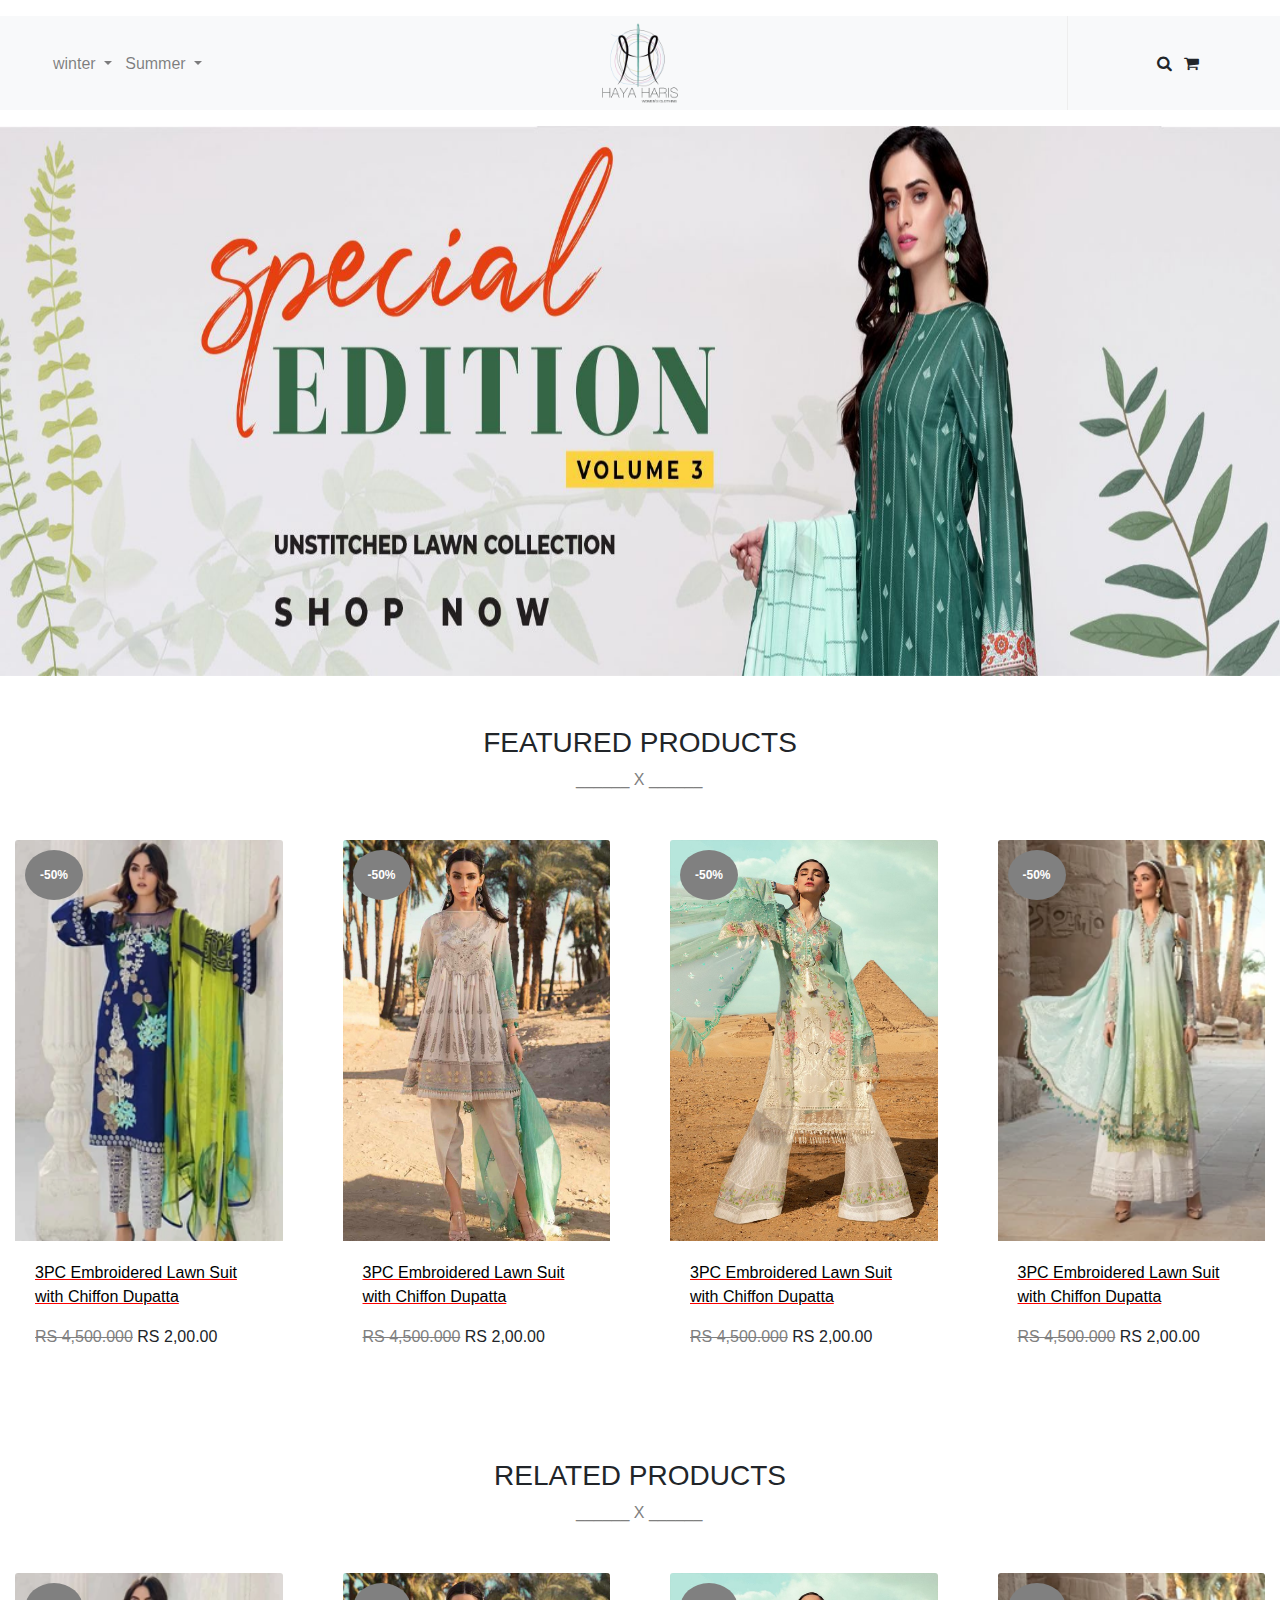
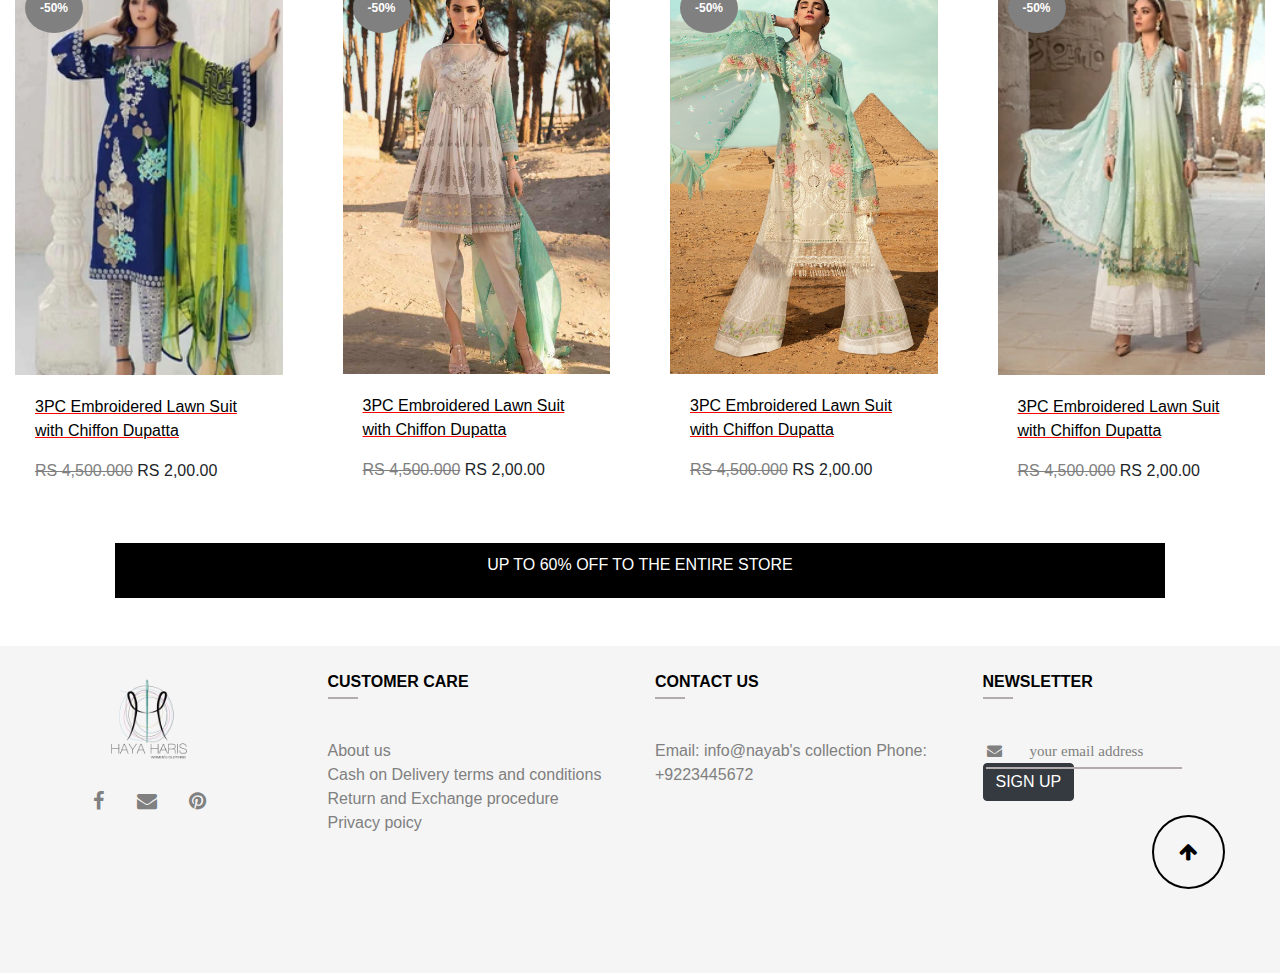
<file: public/index.html>
<!DOCTYPE html>
<html lang="en">
<head>
    <meta charset="UTF-8">
    <meta name="viewport" content="width=device-width, initial-scale=1.0">
    <title>Nayab's collection</title>
    <link rel="stylesheet" href="css/bootstrap.min.css">
    <link rel="stylesheet" href="css/index.css">
    <link rel="stylesheet" href="css/productview.css">
    <link rel="stylesheet" href="css/font-awesome.min.css">
</head>
<body>
  <!-- start topbar -->
  <div id="totop">
    <div class="topbar mt-3 mb-3 sticky-top bg-light">
        <div class="container-fluid">
            <div class="row">
                <div class=" col-2 col-sm-2 col-md-2 col-lg-2 ">
                  <nav class="navbar navbar-expand-lg navbar-light ">
                    <button class="navbar-toggler" type="button" data-toggle="collapse" data-target="#navbarSupportedContent" aria-controls="navbarSupportedContent" aria-expanded="false" aria-label="Toggle navigation">
                      <span class="navbar-toggler-icon"></span>
                    </button>
                  
                    <div class="collapse navbar-collapse" id="navbarSupportedContent">
                      <ul class="navbar-nav mr-auto">
                        
                        
                        <li class="nav-item dropdown">
                          <a class="nav-link dropdown-toggle" href="#" id="navbarDropdown" role="button" data-toggle="dropdown" aria-haspopup="true" aria-expanded="false">
                            winter
                          </a>
                          <div class="dropdown-menu" aria-labelledby="navbarDropdown">
                            <a class="dropdown-item" href="#">Khaddar</a>
                            <a class="dropdown-item" href="#">Linen</a>
                            <div class="dropdown-divider"></div>
                            <a class="dropdown-item" href="#"></a>
                            <a class="dropdown-item" href="#"></a>
                            <a class="dropdown-item" href="#"></a>
                            <a class="dropdown-item" href="#"></a>
                          </div>
                        </li>
                        <li class="nav-item dropdown">
                          <a class="nav-link dropdown-toggle" href="#" id="navbarDropdown" role="button" data-toggle="dropdown" aria-haspopup="true" aria-expanded="false">
                           Summer
                          </a>
                          <div class="dropdown-menu" aria-labelledby="navbarDropdown">
                            <a class="dropdown-item" href="#">Action</a>
                            <a class="dropdown-item" href="#">Another action</a>
                            <div class="dropdown-divider"></div>
                            <a class="dropdown-item" href="#">Something else here</a>
                          </div>
                        </li>
                        
                      </ul>
                      
                    </div>
                  </nav> 
                </div>
                <div class=" col-8 col-sm-8 col-md-8  col-lg-8  logo">  
                    <img src="images/logo.webp" alt="" class="img-fluid " width="90">
                </div>
                <div class="col-2 col-sm-2 col-md-2 col-lg-2 search align-items-center d-flex justify-content-center">
                  <i class="fa fa-search pl-2" aria-hidden="true">
                    <i class="fa fa-shopping-cart pl-2" aria-hidden="true"></i>
                  </i>  
                </div>
                  </div>
           </div>
    </div>
</div>
<!-- endtopbar -->
    <!-- slider -->
           
                  <div id="carouselExampleSlidesOnly" class="carousel slide" data-ride="carousel">
                    <div class="carousel-inner ">
                      <div class="carousel-item active img">
                          <img src="images/slider1.jpg" class="d-block w-100" alt="slider1">
                      </div>
                      <div class="carousel-item ">
                        <img src="images/slider2.jpg" class="d-block w-100" alt="slider2">
                      </div>
                      <div class="carousel-item ">
                        <img src="images/slider3.jpg" class="d-block w-100" alt="slider3">
                      </div>
                      <div class="carousel-item ">
                        <img src="images/slider4.jpg" class="d-block w-100" alt="slider4">
                      </div>
                      <div class="carousel-item ">
                        <img src="images/slider5.jpg" class="d-block w-100 " alt="slider5">
                      </div>
                    </div>
                  </div>
          
           <div class="featured_products">
             <div class="container">
               <div class="row">
                 <div class="col-sm-12 col-md-12 col-lg-12">
                  <div class="featured"><h3> FEATURED PRODUCTS</h3> </div>
                </div>
              </div>
              <div class="row">
                <div class="col-sm-12 col-md-12 col-lg-12">
                  <div class="xx" ><span class="x">X</span></div>
                </div>
              </div>              
             </div>
           </div>
           <div class="cards mt-5">
             <div class="container">
               <div class="row">
                           <!-- card1 -->
                <div class=" col-lg-3 col-md-12 cards">                
                  <div class="col mb-4">
                    <div class="card h-100">
                      <div class="card-head">
                        <img src="images/pic7.webp" class="card-img-top" alt="pic7">
                        <div class="card-content3">
                         
                          <a href="#" class="d-inline-block bg-light text-dark mx-1"><i class="fa fa-shopping-cart"></i></a>
                          <a href="#" class="d-inline-block bg-light text-dark mx-1"><i class="fa fa-plus"></i></a>
                          <a href="#" class="d-inline-block bg-light text-dark mx-1"><i class="fa fa-search-plus" aria-hidden="true"></i></a>
                        </div>
                      </div>
                      <div class="card-body">
                        <span class="badge badge-pill badge-custom d-inline-block rounded-circle">-50%</span>
    
                        <p class="card-text"><a href="#"> 3PC Embroidered Lawn Suit with Chiffon Dupatta </a> </p>
                              <p class= "delins"> <del>RS 4,500.000</del> <ins> RS 2,00.00</ins> </p>
                      </div>
                    </div>
                  </div>
               </div>
                               <!-- card2 -->

                 <div class=" col-lg-3 col-md-12 cards">                
                  <div class="col mb-4">
                    <div class="card h-100">
                      <div class="card-head">
                        <img src="images/pic5.jpg" class="card-img-top" alt="pic5">
                        <div class="card-content2">
                         
                          <a href="#" class="d-inline-block bg-light text-dark mx-1"><i class="fa fa-shopping-cart"></i></a>
                          <a href="#" class="d-inline-block bg-light text-dark mx-1"><i class="fa fa-plus"></i></a>
                          <a href="#" class="d-inline-block bg-light text-dark mx-1"><i class="fa fa-search-plus" aria-hidden="true"></i></a>
                        </div>
                      </div>
                      <div class="card-body">
                        <span class="badge badge-pill badge-custom badge-primary d-inline-block rounded-circle">-50%</span>
    
                        <p class="card-text"><a href="#"> 3PC Embroidered Lawn Suit with Chiffon Dupatta </a> </p>
                              <p class= "delins"> <del>RS 4,500.000</del> <ins> RS 2,00.00</ins> </p>
                      </div>
                    </div>
                  </div>
               </div>
                                <!-- card3 -->
               <div class=" col-lg-3 col-md-12 cards">                
                <div class="col mb-4">
                  <div class="card h-100">
                    <div class="card-head">
                      <span class="badge badge-pill badge-custom badge-primary d-inline-block rounded-circle">-50%</span>
  
                      <img src="images/pic3.jpg" class="card-img-top" alt="pic3">
                      <div class="card-content1">
                       
                        <a href="#" class="d-inline-block bg-light text-dark mx-1"><i class="fa fa-shopping-cart"></i></a>
                        <a href="#" class="d-inline-block bg-light text-dark mx-1"><i class="fa fa-plus"></i></a>
                        <a href="#" class="d-inline-block bg-light text-dark mx-1"><i class="fa fa-search-plus" aria-hidden="true"></i></a>
                      </div>
                    </div>
                    <div class="card-body">
                     
                      <p class="card-text"><a href="#"> 3PC Embroidered Lawn Suit with Chiffon Dupatta </a> </p>
                            <p class= "delins"> <del>RS 4,500.000</del> <ins> RS 2,00.00</ins> </p>
                    </div>
                  </div>
                </div>
             </div>
                         <!-- card4 -->

             <div class=" col-lg-3 col-md-12 cards">                
              <div class="col mb-4">
                <div class="card h-100">
                  <div class="card-head">
                    <img src="images/pic1.webp" class="card-img-top" alt="...">
                    <div class="card-content">
                     
                      <a href="#" class="d-inline-block bg-light text-dark mx-1"><i class="fa fa-shopping-cart"></i></a>
                      <a href="#" class="d-inline-block bg-light text-dark mx-1"><i class="fa fa-plus"></i></a>
                      <a href="#" class="d-inline-block bg-light text-dark mx-1"><i class="fa fa-search-plus" aria-hidden="true"></i></a>
                    </div>
                  </div>
                  <div class="card-body">
                    <span class="badge badge-pill badge-custom badge-primary d-inline-block rounded-circle">-50%</span>

                    <p class="card-text"><a href="#"> 3PC Embroidered Lawn Suit with Chiffon Dupatta </a> </p>
                          <p class= "delins"> <del>RS 4,500.000</del> <ins> RS 2,00.00</ins> </p>
                  </div>
                </div>
              </div>
            </div>
            </div>
               </div>
             </div>

            <div class="featured_products">
              <div class="container">
                <div class="row">
                  <div class="col-sm-12 col-md-12 col-lg-12">
                   <div class="featured"><h3> RELATED PRODUCTS</h3> </div>
                 </div>
               </div>
               <div class="row">
                 <div class="col-sm-12 col-md-12 col-lg-12">
                   <div class="xx" ><span class="x">X</span></div>
                 </div>
               </div>              
              </div>
            </div>
            <div class="cards mt-5">
              <div class="container">
                <div class="row">
                            <!-- card1 -->
                 <div class=" col-lg-3 col-md-12 cards">                
                   <div class="col mb-4">
                     <div class="card h-100">
                       <div class="card-head">
                         <img src="images/pic7.webp" class="card-img-top" alt="pic7">
                         <div class="card-content3">
                          
                           <a href="#" class="d-inline-block bg-light text-dark mx-1"><i class="fa fa-shopping-cart"></i></a>
                           <a href="#" class="d-inline-block bg-light text-dark mx-1"><i class="fa fa-plus"></i></a>
                           <a href="#" class="d-inline-block bg-light text-dark mx-1"><i class="fa fa-search-plus" aria-hidden="true"></i></a>
                         </div>
                       </div>
                       <div class="card-body">
                         <span class="badge badge-pill badge-custom badge-primary d-inline-block rounded-circle">-50%</span>
     
                         <p class="card-text"><a href="#"> 3PC Embroidered Lawn Suit with Chiffon Dupatta </a> </p>
                               <p class= "delins"> <del>RS 4,500.000</del> <ins> RS 2,00.00</ins> </p>
                       </div>
                     </div>
                   </div>
                </div>
                                <!-- card2 -->
 
                  <div class=" col-lg-3 col-md-12 cards">                
                   <div class="col mb-4">
                     <div class="card h-100">
                       <div class="card-head">
                         <img src="images/pic5.jpg" class="card-img-top" alt="pic5">
                         <div class="card-content2">
                          
                           <a href="#" class="d-inline-block bg-light text-dark mx-1"><i class="fa fa-shopping-cart"></i></a>
                           <a href="#" class="d-inline-block bg-light text-dark mx-1"><i class="fa fa-plus"></i></a>
                           <a href="#" class="d-inline-block bg-light text-dark mx-1"><i class="fa fa-search-plus" aria-hidden="true"></i></a>
                         </div>
                       </div>
                       <div class="card-body">
                         <span class="badge badge-pill badge-custom badge-primary d-inline-block rounded-circle">-50%</span>
     
                         <p class="card-text"><a href="#"> 3PC Embroidered Lawn Suit with Chiffon Dupatta </a> </p>
                               <p class= "delins"> <del>RS 4,500.000</del> <ins> RS 2,00.00</ins> </p>
                       </div>
                     </div>
                   </div>
                </div>
                                 <!-- card3 -->
                <div class=" col-lg-3 col-md-12 cards">                
                 <div class="col mb-4">
                   <div class="card h-100">
                     <div class="card-head">
                       <span class="badge badge-pill badge-custom badge-primary d-inline-block rounded-circle">-50%</span>
   
                       <img src="images/pic3.jpg" class="card-img-top" alt="pic3">
                       <div class="card-content1">
                        
                         <a href="#" class="d-inline-block bg-light text-dark mx-1"><i class="fa fa-shopping-cart"></i></a>
                         <a href="#" class="d-inline-block bg-light text-dark mx-1"><i class="fa fa-plus"></i></a>
                         <a href="#" class="d-inline-block bg-light text-dark mx-1"><i class="fa fa-search-plus" aria-hidden="true"></i></a>
                       </div>
                     </div>
                     <div class="card-body">
                      
                       <p class="card-text"><a href="#"> 3PC Embroidered Lawn Suit with Chiffon Dupatta </a> </p>
                             <p class= "delins"> <del>RS 4,500.000</del> <ins> RS 2,00.00</ins> </p>
                     </div>
                   </div>
                 </div>
              </div>
                          <!-- card4 -->
 
              <div class=" col-lg-3 col-md-12 cards">                
               <div class="col mb-4">
                 <div class="card h-100">
                   <div class="card-head">
                     <img src="images/pic1.webp" class="card-img-top" alt="...">
                     <div class="card-content">
                      
                       <a href="#" class="d-inline-block bg-light text-dark mx-1"><i class="fa fa-shopping-cart"></i></a>
                       <a href="#" class="d-inline-block bg-light text-dark mx-1"><i class="fa fa-plus"></i></a>
                       <a href="#" class="d-inline-block bg-light text-dark mx-1"><i class="fa fa-search-plus" aria-hidden="true"></i></a>
                     </div>
                   </div>
                   <div class="card-body">
                     <span class="badge badge-pill badge-custom badge-primary d-inline-block rounded-circle">-50%</span>
 
                     <p class="card-text"><a href="#"> 3PC Embroidered Lawn Suit with Chiffon Dupatta </a> </p>
                           <p class= "delins"> <del>RS 4,500.000</del> <ins> RS 2,00.00</ins> </p>
                   </div>
                 </div>
               </div>
             </div>
             </div>
                </div>
              </div>
               <!-- upto 60% off on the entire store -->
              <div class="upto60">
                <div class="container-fluid upto">
                  <div class="row">
                    <div class="col sm-12 col-md-12 col-lg-12">
                      <p>UP TO 60% OFF TO THE ENTIRE STORE</p>
                    </div>
                  </div>
                </div>
              </div>

 <!-- footer -->
 <div class="foter mt-5">
  <div class="container">
    <div class="row">
      <div class="col-sm-3 col-md-3 col-lg-3 ">
        <div class="footerlogo"><img src="images/logo.webp" alt="" class="img-fluid " width="90"></div>
       <div class="iconnss justify-content-center"> <a href="www.facebook.com" class=" fb mx-1 " target="blank"><i class="fa fa-facebook"></i></a>
        <a href="www.facebook.com" class=" msg mx-1 " target="blank"><i class="fa fa-envelope" aria-hidden="true"></i></a>
        <a href="www.pinterest.com" class=" prntrest mx-1" target="blank"><i class="fa fa-pinterest" aria-hidden="true"></i></a>
      </div>
      </div>

      <div class="col-sm-3 col-md-3 col-lg-3">
        <div><h6 class="footer-heading mb-5"> CUSTOMER CARE</h6>
        <div class="a"><a href="aboutus.html">About us</a> <br>
        <a href="cashondeliver.html" >Cash on Delivery terms and conditions</a> <br>
        <a href="">Return and Exchange procedure</a> <br>
        <a href="privacy.html" >Privacy poicy</a> <br>
      </div>
      </div>
      </div>
      <div class="col-sm-3 col-md-3 col-lg-3 div">
        <h6 class="footer-heading mb-5">CONTACT US</h6>
        <a href="href=mailto:raonayabi1@gmail.com">Email: info@nayab's collection</a>
        <a href="href=tel:03431224567">Phone: +9223445672</a>
      </div>
      <div class="col-sm-3 col-md-3 col-lg-3">

        <h6 class="footer-heading mb-5"> NEWSLETTER</h6>
        <a href="www.facebook.com " class="footer-headingg mx-1 "><i class="fa fa-envelope" aria-hidden="true">  &nbsp; &nbsp; &nbsp; your email address</i></a>
     <br><button type="button" class="btn btn-dark">SIGN UP</button>
      </div>
    </div>
  </div>
  <a href="#totop">
    <i class="fa fa-arrow-up top"></i>
  </a>
</div>

</div>

 </div>



<!-- <a class="carousel-control-prev" href="#carouselExampleControls" role="button" data-slide="prev">
  <span class="carousel-control-prev-icon" aria-hidden="true"></span>
  <span class="sr-only">Previous</span>
</a>
<a class="carousel-control-next" href="#carouselExampleControls" role="button" data-slide="next">
  <span class="carousel-control-next-icon" aria-hidden="true"></span>
  <span class="sr-only">Next</span>
</a> -->
<script src="https://code.jquery.com/jquery-3.5.1.slim.min.js" integrity="sha384-DfXdz2htPH0lsSSs5nCTpuj/zy4C+OGpamoFVy38MVBnE+IbbVYUew+OrCXaRkfj" crossorigin="anonymous"></script>
<script src="https://cdn.jsdelivr.net/npm/popper.js@1.16.0/dist/umd/popper.min.js" integrity="sha384-Q6E9RHvbIyZFJoft+2mJbHaEWldlvI9IOYy5n3zV9zzTtmI3UksdQRVvoxMfooAo" crossorigin="anonymous"></script>
<script src="https://stackpath.bootstrapcdn.com/bootstrap/4.5.0/js/bootstrap.min.js" integrity="sha384-OgVRvuATP1z7JjHLkuOU7Xw704+h835Lr+6QL9UvYjZE3Ipu6Tp75j7Bh/kR0JKI" crossorigin="anonymous"></script>
</body>
</html>
</file>
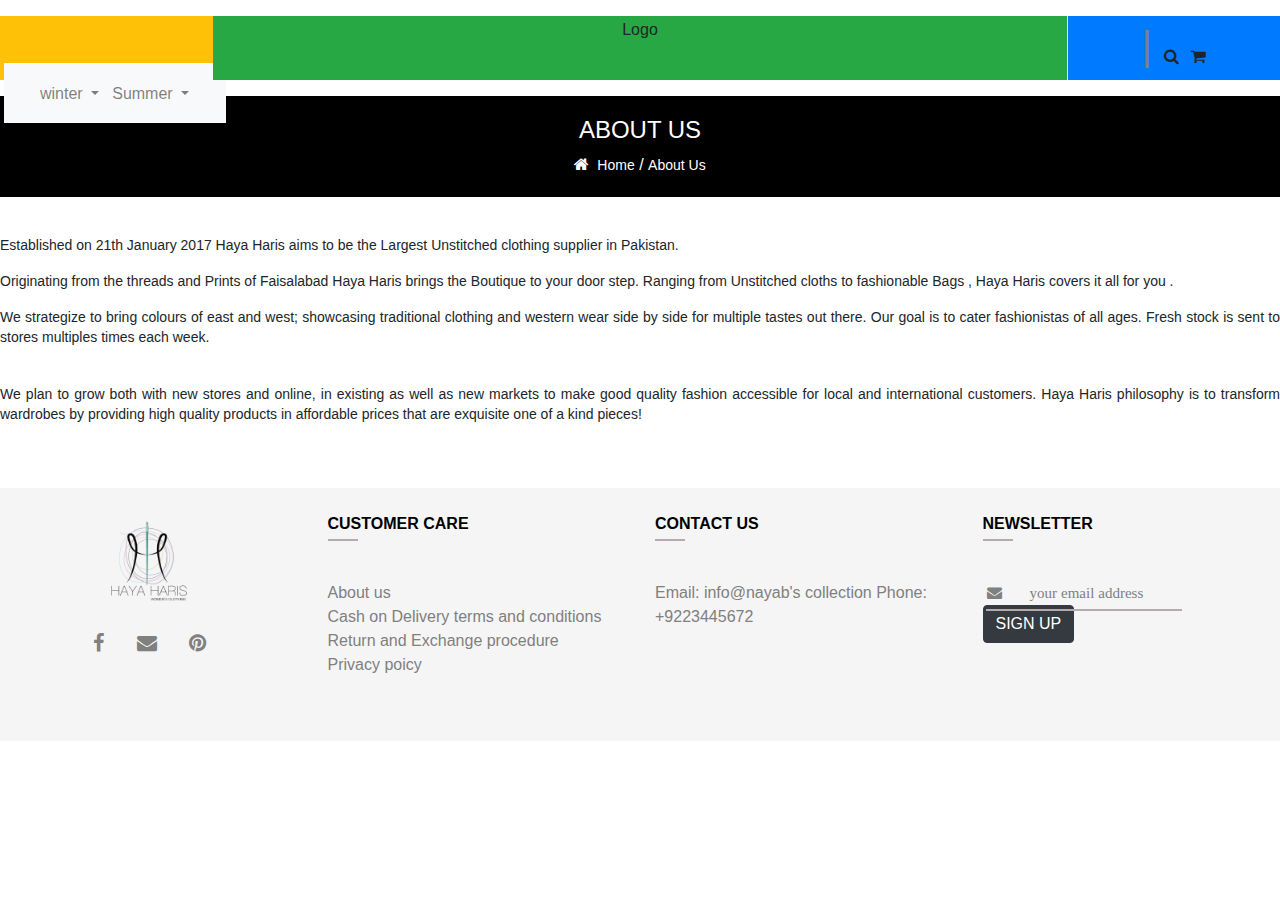
<file: public/aboutus.html>
<!DOCTYPE html>
<html lang="en">
<head>
    <meta charset="UTF-8">
    <meta name="viewport" content="width=device-width, initial-scale=1.0">
    <title>about nayab's collection</title>
    <link rel="stylesheet" href="css/bootstrap.min.css">
    <link rel="stylesheet" href="css/index.css">
    <link rel="stylesheet" href="css/aboutus.css">
    <link rel="stylesheet" href="css/productview.css">
    <link rel="stylesheet" href="css/font-awesome.min.css">
</head>
<body>
  <!-- navbar -->
  <div id="totop">
    <div class="topbar mt-3 mb-3 sticky-top">
        <div class="container-fluid">
            <div class="row">
                <div class=" col-2 col-sm-2 col-md-2 col-lg-2 navbar bg-warning">
                  <nav class="navbar navbar-expand-lg navbar-light ">
                    <button class="navbar-toggler" type="button" data-toggle="collapse" data-target="#navbarSupportedContent" aria-controls="navbarSupportedContent" aria-expanded="false" aria-label="Toggle navigation">
                      <span class="navbar-toggler-icon"></span>
                    </button>
                  
                    <div class="collapse navbar-collapse" id="navbarSupportedContent">
                      <ul class="navbar-nav mr-auto">
                        
                        
                        <li class="nav-item dropdown">
                          <a class="nav-link dropdown-toggle" href="#" id="navbarDropdown" role="button" data-toggle="dropdown" aria-haspopup="true" aria-expanded="false">
                            winter
                          </a>
                          <div class="dropdown-menu" aria-labelledby="navbarDropdown">
                            <a class="dropdown-item" href="#">Khaddar</a>
                            <a class="dropdown-item" href="#">Linen</a>
                            <div class="dropdown-divider"></div>
                            <a class="dropdown-item" href="#"></a>
                            <a class="dropdown-item" href="#"></a>
                            <a class="dropdown-item" href="#"></a>
                            <a class="dropdown-item" href="#"></a>
                          </div>
                        </li>
                        <li class="nav-item dropdown">
                          <a class="nav-link dropdown-toggle" href="#" id="navbarDropdown" role="button" data-toggle="dropdown" aria-haspopup="true" aria-expanded="false">
                           Summer
                          </a>
                          <div class="dropdown-menu" aria-labelledby="navbarDropdown">
                            <a class="dropdown-item" href="#">Action</a>
                            <a class="dropdown-item" href="#">Another action</a>
                            <div class="dropdown-divider"></div>
                            <a class="dropdown-item" href="#">Something else here</a>
                          </div>
                        </li>
                        
                      </ul>
                      
                    </div>
                  </nav> 
                </div>
                <div class=" col-8 col-sm-8 col-md-8  col-lg-8 bg-success logo">  Logo</div>
                <div class="col-2 col-sm-2 col-md-2 col-lg-2 search bg-primary"><span class="line">|</span>
                  <i class="fa fa-search pl-2" aria-hidden="true">
                    <i class="fa fa-shopping-cart pl-2" aria-hidden="true"></i>
                  </i>  
                </div>
                  </div>
           </div>
    </div>
                <!-- top heading -->
                <div class="aboutheading">
                  <div class="container">
                    <div class="row">
                      <div class="col-md-12 col-sm-12 col-lg-12">
                        <h4>ABOUT US</h4>
                        <i class="fa fa-home">&nbsp; <a href="index.html">Home</a></i>
                        <span>/</span>
                        <a href="aboutus.html"> About Us</a>
                      </div>
                    </div>
                  </div>
                </div>
                <!-- paragraph -->
                <div class="para">
                  <div class="container">
                    <div class="row">
                      <div class="col-sm-12 col-md-12 col-lg-12">
                        <p>Established on 21th January 2017  Haya Haris aims to be the Largest Unstitched clothing supplier in Pakistan. </p>

<p>Originating from the threads and Prints of Faisalabad Haya Haris brings the Boutique to your door step. Ranging from Unstitched cloths to fashionable Bags , Haya Haris covers it all for you .</p> 

<p>We strategize to bring colours of east and west; showcasing traditional clothing and western wear side by side for multiple tastes out there. Our goal is to cater fashionistas of all ages. Fresh stock is sent to stores multiples times each week.</p> 
 <br>
<p>
We plan to grow both with new stores and online, in existing as well as new markets to make good quality fashion accessible for local and international customers. Haya Haris philosophy is to transform wardrobes by providing high quality products in affordable prices that are exquisite one of a kind pieces!</p>
                      </div>
                    </div>
                  </div>
                </div>



   <!-- footer -->
 <div class="foter mt-5">
    <div class="container">
      <div class="row">
        <div class="col-sm-3 col-md-3 col-lg-3 ">
          <div class="footerlogo"><img src="images/logo.webp" alt="" class="img-fluid " width="90"></div>
         <div class="iconnss justify-content-center"> <a href="www.facebook.com" class=" fb mx-1 " target="blank"><i class="fa fa-facebook"></i></a>
          <a href="www.facebook.com" class=" msg mx-1 " target="blank"><i class="fa fa-envelope" aria-hidden="true"></i></a>
          <a href="www.pinterest.com" class=" prntrest mx-1" target="blank"><i class="fa fa-pinterest" aria-hidden="true"></i></a>
        </div>
        </div>
        
        <div class="col-sm-3 col-md-3 col-lg-3">
          <div><h6 class="footer-heading mb-5"> CUSTOMER CARE</h6>
          <div class="a"><a href="aboutus.html">About us</a> <br>
          <a href="">Cash on Delivery terms and conditions</a> <br>
          <a href="">Return and Exchange procedure</a> <br>
          <a href="">Privacy poicy</a> <br>
        </div>
        </div>
        </div>
        <div class="col-sm-3 col-md-3 col-lg-3 div">
          <h6 class="footer-heading mb-5">CONTACT US</h6>
          <a href="href=mailto:raonayabi1@gmail.com">Email: info@nayab's collection</a>
          <a href="href=tel:03431224567">Phone: +9223445672</a>
        </div>
        <div class="col-sm-3 col-md-3 col-lg-3">
  
          <h6 class="footer-heading mb-5"> NEWSLETTER</h6>
          <a href="www.facebook.com " class="footer-headingg mx-1 "><i class="fa fa-envelope" aria-hidden="true">  &nbsp; &nbsp; &nbsp; your email address</i></a>
          <br><button type="button" class="btn btn-dark">SIGN UP</button>
        </div>
      </div>
    </div>

    <script src="https://code.jquery.com/jquery-3.5.1.slim.min.js" integrity="sha384-DfXdz2htPH0lsSSs5nCTpuj/zy4C+OGpamoFVy38MVBnE+IbbVYUew+OrCXaRkfj" crossorigin="anonymous"></script>
    <script src="https://cdn.jsdelivr.net/npm/popper.js@1.16.0/dist/umd/popper.min.js" integrity="sha384-Q6E9RHvbIyZFJoft+2mJbHaEWldlvI9IOYy5n3zV9zzTtmI3UksdQRVvoxMfooAo" crossorigin="anonymous"></script>
    <script src="https://stackpath.bootstrapcdn.com/bootstrap/4.5.0/js/bootstrap.min.js" integrity="sha384-OgVRvuATP1z7JjHLkuOU7Xw704+h835Lr+6QL9UvYjZE3Ipu6Tp75j7Bh/kR0JKI" crossorigin="anonymous"></script>
    
</body>
</html>
</file>
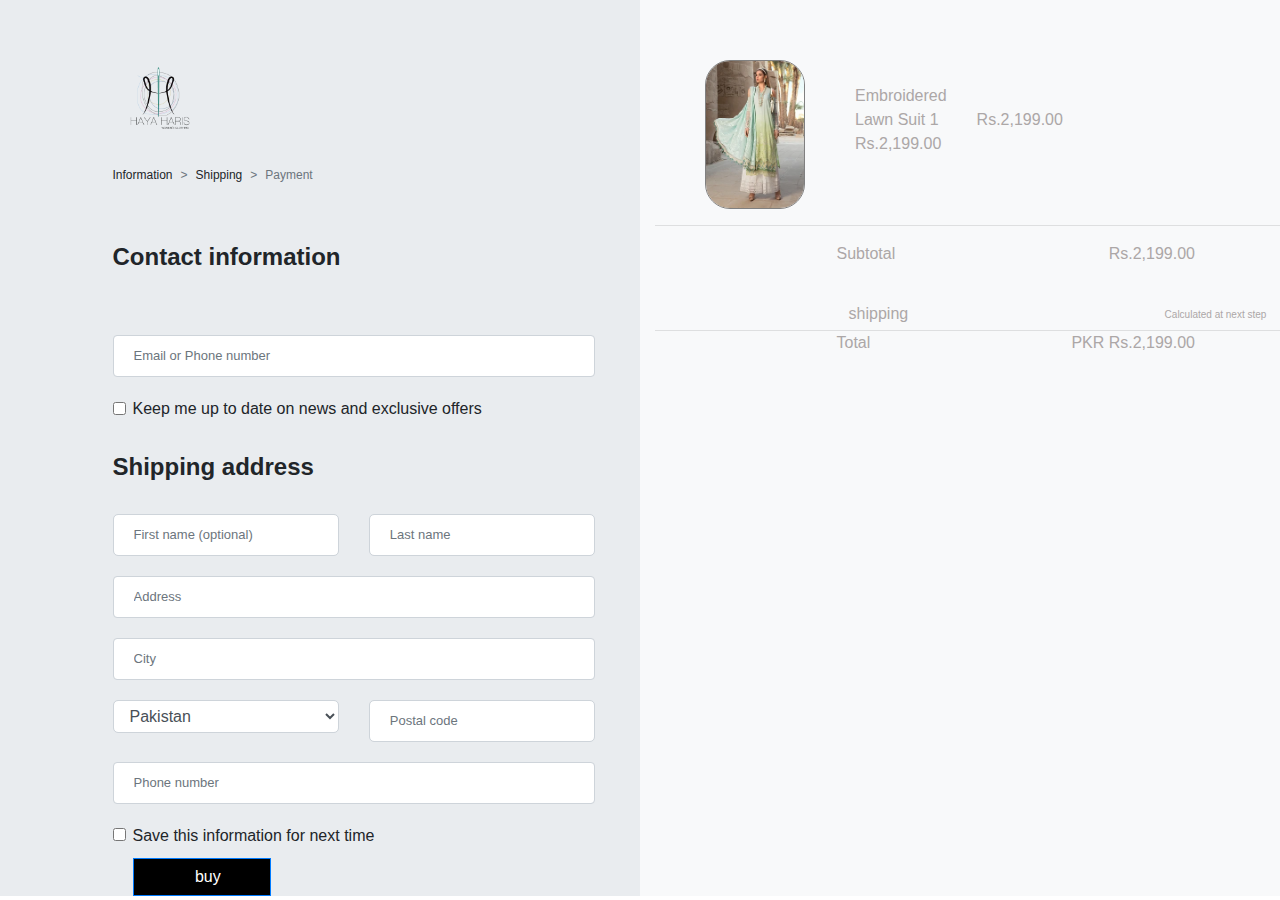
<file: public/buyitnow.html>
<!DOCTYPE html>
<html lang="en">
<head>
  <meta charset="UTF-8">
  <meta name="viewport" content="width=device-width, initial-scale=1.0">
  <link rel="stylesheet" href="css/bootstrap.min.css">
    <link rel="stylesheet" href="css/index.css">
    <link rel="stylesheet" href="css/buyitnow.css">
    <link rel="stylesheet" href="css/productview.css">
    <link rel="stylesheet" href="css/font-awesome.min.css">
    <title>buy it now</title>

</head>
<body>
<div class="form">
  <div class="container formm">
    <div class="row">
      <div class="col-sm-12 col-md-12 col-lg-6">
      <div class="logo"><img src="images/logo.webp" class="img-fluid " width="70" alt="logo"></div>

  <nav aria-label="breadcrumb">
  <ol class="breadcrumb">
    <li class="breadcrumb-item color-dark">Information</li>
    <li class="breadcrumb-item ">Shipping</li>
    <li class="breadcrumb-item active" aria-current="page">Payment</li>
  </ol>
  </nav> 

      
<div class="section section--contact-information"></div>
  <div class="section__header">
    <div class="layout-flex layout-flex--tight-vertical layout-flex--loose-horizontal layout-flex--wrap">
      <h4 class="section__title layout-flex__item layout-flex__item--stretch headings" id="main-header" tabindex="-1">
        Contact information
      </h4>
    </div>
  </div>
  <form class="comp-form">
  <div class="form-group">
    <input type="email" class="form-control mail" id="exampleInputEmail1" aria-describedby="emailHelp" placeholder="Email or Phone number">
    <small id="emailHelp" class="form-text text-muted"></small>
  </div> 
  
  <div class="form-check">
    <input type="checkbox" class="form-check-input" id="exampleCheck1">
    <label class="form-check-label" for="exampleCheck1">Keep me up to date on news and exclusive offers
    </label>
  </div>

  <div class="section section--contact-information"></div>
  <div class="section__header">
    <div class="layout-flex layout-flex--tight-vertical layout-flex--loose-horizontal layout-flex--wrap">
      <h4 class="headings">
        Shipping address
      </h4>
    </div>
  </div>

  <div class="row">
    <div class="col">
      <input type="text" class="form-control half" placeholder="First name (optional)">
    </div>
    <div class="col">
      <input type="text" class="form-control half halff" placeholder="Last name">
    </div>
  </div>

  <div class="row">
    <div class="col">
      <input type="text" class="form-control" placeholder="Address">
    </div>
  </div>
  <div class="row">
    <div class="col">
      <input type="text" class="form-control" placeholder="City">
    </div>
  </div>
<div class="row">
  <div class="col">
  <div class="field field--required field--half field--show-floating-label" data-address-field="country" data-autocomplete-field-container="true">
    
    <div class="field__input-wrapper field__input-wrapper--select">
      <!-- <label class="field__label field__label--visible" for="checkout_shipping_address_country">Country/Region</label> -->
      <select size="1" autocomplete="shipping country" data-backup="country" class=" half field__input field__input--select form-control" aria-required="true" name="checkout[shipping_address][country]" id="checkout_shipping_address_country"><option data-code="PK" selected="selected" value="Pakistan">Pakistan</option>
<option data-code="GB" value="United Kingdom">United Kingdom</option>
<option disabled="disabled" value="---">---</option>
<option data-code="AF" value="Afghanistan">Afghanistan</option>
<option data-code="AX" value="Aland Islands">Åland Islands</option>
<option data-code="AL" value="Albania">Albania</option>
<option data-code="DZ" value="Algeria">Algeria</option>
<option data-code="AD" value="Andorra">Andorra</option>
<option data-code="AO" value="Angola">Angola</option>
<option data-code="AI" value="Anguilla">Anguilla</option>
<option data-code="AG" value="Antigua And Barbuda">Antigua &amp; Barbuda</option>
<option data-code="AR" value="Argentina">Argentina</option>
<option data-code="AM" value="Armenia">Armenia</option>
<option data-code="AW" value="Aruba">Aruba</option>
<option data-code="AU" value="Australia">Australia</option>
<option data-code="AT" value="Austria">Austria</option>
<option data-code="AZ" value="Azerbaijan">Azerbaijan</option>
<option data-code="BS" value="Bahamas">Bahamas</option>
<option data-code="BH" value="Bahrain">Bahrain</option>
<option data-code="BD" value="Bangladesh">Bangladesh</option>
<option data-code="BB" value="Barbados">Barbados</option>
<option data-code="BY" value="Belarus">Belarus</option>
<option data-code="BE" value="Belgium">Belgium</option>
<option data-code="BZ" value="Belize">Belize</option>
<option data-code="BJ" value="Benin">Benin</option>
<option data-code="BM" value="Bermuda">Bermuda</option>
<option data-code="BT" value="Bhutan">Bhutan</option>
<option data-code="BO" value="Bolivia">Bolivia</option>
<option data-code="BA" value="Bosnia And Herzegovina">Bosnia &amp; Herzegovina</option>
<option data-code="BW" value="Botswana">Botswana</option>
<option data-code="BV" value="Bouvet Island">Bouvet Island</option>
<option data-code="BR" value="Brazil">Brazil</option>
<option data-code="IO" value="British Indian Ocean Territory">British Indian Ocean Territory</option>
<option data-code="VG" value="Virgin Islands, British">British Virgin Islands</option>
<option data-code="BN" value="Brunei">Brunei</option>
<option data-code="BG" value="Bulgaria">Bulgaria</option>
<option data-code="BF" value="Burkina Faso">Burkina Faso</option>
<option data-code="BI" value="Burundi">Burundi</option>
<option data-code="KH" value="Cambodia">Cambodia</option>
<option data-code="CM" value="Republic of Cameroon">Cameroon</option>
<option data-code="CA" value="Canada">Canada</option>
<option data-code="CV" value="Cape Verde">Cape Verde</option>
<option data-code="BQ" value="Caribbean Netherlands">Caribbean Netherlands</option>
<option data-code="KY" value="Cayman Islands">Cayman Islands</option>
<option data-code="CF" value="Central African Republic">Central African Republic</option>
<option data-code="TD" value="Chad">Chad</option>
<option data-code="CL" value="Chile">Chile</option>
<option data-code="CN" value="China">China</option>
<option data-code="CX" value="Christmas Island">Christmas Island</option>
<option data-code="CC" value="Cocos (Keeling) Islands">Cocos (Keeling) Islands</option>
<option data-code="CO" value="Colombia">Colombia</option>
<option data-code="KM" value="Comoros">Comoros</option>
<option data-code="CG" value="Congo">Congo - Brazzaville</option>
<option data-code="CD" value="Congo, The Democratic Republic Of The">Congo - Kinshasa</option>
<option data-code="CK" value="Cook Islands">Cook Islands</option>
<option data-code="CR" value="Costa Rica">Costa Rica</option>
<option data-code="HR" value="Croatia">Croatia</option>
<option data-code="CU" value="Cuba">Cuba</option>
<option data-code="CW" value="Curaçao">Curaçao</option>
<option data-code="CY" value="Cyprus">Cyprus</option>
<option data-code="CZ" value="Czech Republic">Czechia</option>
<option data-code="CI" value="Côte d'Ivoire">Côte d’Ivoire</option>
<option data-code="DK" value="Denmark">Denmark</option>
<option data-code="DJ" value="Djibouti">Djibouti</option>
<option data-code="DM" value="Dominica">Dominica</option>
<option data-code="DO" value="Dominican Republic">Dominican Republic</option>
<option data-code="EC" value="Ecuador">Ecuador</option>
<option data-code="EG" value="Egypt">Egypt</option>
<option data-code="SV" value="El Salvador">El Salvador</option>
<option data-code="GQ" value="Equatorial Guinea">Equatorial Guinea</option>
<option data-code="ER" value="Eritrea">Eritrea</option>
<option data-code="EE" value="Estonia">Estonia</option>
<option data-code="SZ" value="Eswatini">Eswatini</option>
<option data-code="ET" value="Ethiopia">Ethiopia</option>
<option data-code="FK" value="Falkland Islands (Malvinas)">Falkland Islands</option>
<option data-code="FO" value="Faroe Islands">Faroe Islands</option>
<option data-code="FJ" value="Fiji">Fiji</option>
<option data-code="FI" value="Finland">Finland</option>
<option data-code="FR" value="France">France</option>
<option data-code="GF" value="French Guiana">French Guiana</option>
<option data-code="PF" value="French Polynesia">French Polynesia</option>
<option data-code="TF" value="French Southern Territories">French Southern Territories</option>
<option data-code="GA" value="Gabon">Gabon</option>
<option data-code="GM" value="Gambia">Gambia</option>
<option data-code="GE" value="Georgia">Georgia</option>
<option data-code="DE" value="Germany">Germany</option>
<option data-code="GH" value="Ghana">Ghana</option>
<option data-code="GI" value="Gibraltar">Gibraltar</option>
<option data-code="GR" value="Greece">Greece</option>
<option data-code="GL" value="Greenland">Greenland</option>
<option data-code="GD" value="Grenada">Grenada</option>
<option data-code="GP" value="Guadeloupe">Guadeloupe</option>
<option data-code="GT" value="Guatemala">Guatemala</option>
<option data-code="GG" value="Guernsey">Guernsey</option>
<option data-code="GN" value="Guinea">Guinea</option>
<option data-code="GW" value="Guinea Bissau">Guinea-Bissau</option>
<option data-code="GY" value="Guyana">Guyana</option>
<option data-code="HT" value="Haiti">Haiti</option>
<option data-code="HM" value="Heard Island And Mcdonald Islands">Heard &amp; McDonald Islands</option>
<option data-code="HN" value="Honduras">Honduras</option>
<option data-code="HK" value="Hong Kong">Hong Kong SAR China</option>
<option data-code="HU" value="Hungary">Hungary</option>
<option data-code="IS" value="Iceland">Iceland</option>
<option data-code="IN" value="India">India</option>
<option data-code="ID" value="Indonesia">Indonesia</option>
<option data-code="IR" value="Iran, Islamic Republic Of">Iran</option>
<option data-code="IQ" value="Iraq">Iraq</option>
<option data-code="IE" value="Ireland">Ireland</option>
<option data-code="IM" value="Isle Of Man">Isle of Man</option>
<option data-code="IL" value="Israel">Israel</option>
<option data-code="IT" value="Italy">Italy</option>
<option data-code="JM" value="Jamaica">Jamaica</option>
<option data-code="JP" value="Japan">Japan</option>
<option data-code="JE" value="Jersey">Jersey</option>
<option data-code="JO" value="Jordan">Jordan</option>
<option data-code="KZ" value="Kazakhstan">Kazakhstan</option>
<option data-code="KE" value="Kenya">Kenya</option>
<option data-code="KI" value="Kiribati">Kiribati</option>
<option data-code="XK" value="Kosovo">Kosovo</option>
<option data-code="KW" value="Kuwait">Kuwait</option>
<option data-code="KG" value="Kyrgyzstan">Kyrgyzstan</option>
<option data-code="LA" value="Lao People's Democratic Republic">Laos</option>
<option data-code="LV" value="Latvia">Latvia</option>
<option data-code="LB" value="Lebanon">Lebanon</option>
<option data-code="LS" value="Lesotho">Lesotho</option>
<option data-code="LR" value="Liberia">Liberia</option>
<option data-code="LY" value="Libyan Arab Jamahiriya">Libya</option>
<option data-code="LI" value="Liechtenstein">Liechtenstein</option>
<option data-code="LT" value="Lithuania">Lithuania</option>
<option data-code="LU" value="Luxembourg">Luxembourg</option>
<option data-code="MO" value="Macao">Macao SAR China</option>
<option data-code="MG" value="Madagascar">Madagascar</option>
<option data-code="MW" value="Malawi">Malawi</option>
<option data-code="MY" value="Malaysia">Malaysia</option>
<option data-code="MV" value="Maldives">Maldives</option>
<option data-code="ML" value="Mali">Mali</option>
<option data-code="MT" value="Malta">Malta</option>
<option data-code="MQ" value="Martinique">Martinique</option>
<option data-code="MR" value="Mauritania">Mauritania</option>
<option data-code="MU" value="Mauritius">Mauritius</option>
<option data-code="YT" value="Mayotte">Mayotte</option>
<option data-code="MX" value="Mexico">Mexico</option>
<option data-code="MD" value="Moldova, Republic of">Moldova</option>
<option data-code="MC" value="Monaco">Monaco</option>
<option data-code="MN" value="Mongolia">Mongolia</option>
<option data-code="ME" value="Montenegro">Montenegro</option>
<option data-code="MS" value="Montserrat">Montserrat</option>
<option data-code="MA" value="Morocco">Morocco</option>
<option data-code="MZ" value="Mozambique">Mozambique</option>
<option data-code="MM" value="Myanmar">Myanmar (Burma)</option>
<option data-code="NA" value="Namibia">Namibia</option>
<option data-code="NR" value="Nauru">Nauru</option>
<option data-code="NP" value="Nepal">Nepal</option>
<option data-code="NL" value="Netherlands">Netherlands</option>
<option data-code="AN" value="Netherlands Antilles">Netherlands Antilles</option>
<option data-code="NC" value="New Caledonia">New Caledonia</option>
<option data-code="NZ" value="New Zealand">New Zealand</option>
<option data-code="NI" value="Nicaragua">Nicaragua</option>
<option data-code="NE" value="Niger">Niger</option>
<option data-code="NG" value="Nigeria">Nigeria</option>
<option data-code="NU" value="Niue">Niue</option>
<option data-code="NF" value="Norfolk Island">Norfolk Island</option>
<option data-code="KP" value="Korea, Democratic People's Republic Of">North Korea</option>
<option data-code="MK" value="North Macedonia">North Macedonia</option>
<option data-code="NO" value="Norway">Norway</option>
<option data-code="OM" value="Oman">Oman</option>
<option data-code="PK" value="Pakistan">Pakistan</option>
<option data-code="PS" value="Palestinian Territory, Occupied">Palestinian Territories</option>
<option data-code="PA" value="Panama">Panama</option>
<option data-code="PG" value="Papua New Guinea">Papua New Guinea</option>
<option data-code="PY" value="Paraguay">Paraguay</option>
<option data-code="PE" value="Peru">Peru</option>
<option data-code="PH" value="Philippines">Philippines</option>
<option data-code="PN" value="Pitcairn">Pitcairn Islands</option>
<option data-code="PL" value="Poland">Poland</option>
<option data-code="PT" value="Portugal">Portugal</option>
<option data-code="QA" value="Qatar">Qatar</option>
<option data-code="RE" value="Reunion">Réunion</option>
<option data-code="RO" value="Romania">Romania</option>
<option data-code="RU" value="Russia">Russia</option>
<option data-code="RW" value="Rwanda">Rwanda</option>
<option data-code="WS" value="Samoa">Samoa</option>
<option data-code="SM" value="San Marino">San Marino</option>
<option data-code="ST" value="Sao Tome And Principe">São Tomé &amp; Príncipe</option>
<option data-code="SA" value="Saudi Arabia">Saudi Arabia</option>
<option data-code="SN" value="Senegal">Senegal</option>
<option data-code="RS" value="Serbia">Serbia</option>
<option data-code="SC" value="Seychelles">Seychelles</option>
<option data-code="SL" value="Sierra Leone">Sierra Leone</option>
<option data-code="SG" value="Singapore">Singapore</option>
<option data-code="SX" value="Sint Maarten">Sint Maarten</option>
<option data-code="SK" value="Slovakia">Slovakia</option>
<option data-code="SI" value="Slovenia">Slovenia</option>
<option data-code="SB" value="Solomon Islands">Solomon Islands</option>
<option data-code="SO" value="Somalia">Somalia</option>
<option data-code="ZA" value="South Africa">South Africa</option>
<option data-code="GS" value="South Georgia And The South Sandwich Islands">South Georgia &amp; South Sandwich Islands</option>
<option data-code="KR" value="South Korea">South Korea</option>
<option data-code="SS" value="South Sudan">South Sudan</option>
<option data-code="ES" value="Spain">Spain</option>
<option data-code="LK" value="Sri Lanka">Sri Lanka</option>
<option data-code="BL" value="Saint Barthélemy">St. Barthélemy</option>
<option data-code="SH" value="Saint Helena">St. Helena</option>
<option data-code="KN" value="Saint Kitts And Nevis">St. Kitts &amp; Nevis</option>
<option data-code="LC" value="Saint Lucia">St. Lucia</option>
<option data-code="MF" value="Saint Martin">St. Martin</option>
<option data-code="PM" value="Saint Pierre And Miquelon">St. Pierre &amp; Miquelon</option>
<option data-code="VC" value="St. Vincent">St. Vincent &amp; Grenadines</option>
<option data-code="SD" value="Sudan">Sudan</option>
<option data-code="SR" value="Suriname">Suriname</option>
<option data-code="SJ" value="Svalbard And Jan Mayen">Svalbard &amp; Jan Mayen</option>
<option data-code="SE" value="Sweden">Sweden</option>
<option data-code="CH" value="Switzerland">Switzerland</option>
<option data-code="SY" value="Syria">Syria</option>
<option data-code="TW" value="Taiwan">Taiwan</option>
<option data-code="TJ" value="Tajikistan">Tajikistan</option>
<option data-code="TZ" value="Tanzania, United Republic Of">Tanzania</option>
<option data-code="TH" value="Thailand">Thailand</option>
<option data-code="TL" value="Timor Leste">Timor-Leste</option>
<option data-code="TG" value="Togo">Togo</option>
<option data-code="TK" value="Tokelau">Tokelau</option>
<option data-code="TO" value="Tonga">Tonga</option>
<option data-code="TT" value="Trinidad and Tobago">Trinidad &amp; Tobago</option>
<option data-code="TN" value="Tunisia">Tunisia</option>
<option data-code="TR" value="Turkey">Turkey</option>
<option data-code="TM" value="Turkmenistan">Turkmenistan</option>
<option data-code="TC" value="Turks and Caicos Islands">Turks &amp; Caicos Islands</option>
<option data-code="TV" value="Tuvalu">Tuvalu</option>
<option data-code="UM" value="United States Minor Outlying Islands">U.S. Outlying Islands</option>
<option data-code="UG" value="Uganda">Uganda</option>
<option data-code="UA" value="Ukraine">Ukraine</option>
<option data-code="AE" value="United Arab Emirates">United Arab Emirates</option>
<option data-code="GB" value="United Kingdom">United Kingdom</option>
<option data-code="US" value="United States">United States</option>
<option data-code="UY" value="Uruguay">Uruguay</option>
<option data-code="UZ" value="Uzbekistan">Uzbekistan</option>
<option data-code="VU" value="Vanuatu">Vanuatu</option>
<option data-code="VA" value="Holy See (Vatican City State)">Vatican City</option>
<option data-code="VE" value="Venezuela">Venezuela</option>
<option data-code="VN" value="Vietnam">Vietnam</option>
<option data-code="WF" value="Wallis And Futuna">Wallis &amp; Futuna</option>
<option data-code="EH" value="Western Sahara">Western Sahara</option>
<option data-code="YE" value="Yemen">Yemen</option>
<option data-code="ZM" value="Zambia">Zambia</option>
<option data-code="ZW" value="Zimbabwe">Zimbabwe</option></select>
      
    </div>
</div>
</div>
<div class="col">
  <input type="number" class="form-control half halff" placeholder="Postal code">
</div>
</div>
<div class="row">
  <div class="col">
    <input type="number" class=" form-control" placeholder="Phone number">
  </div>
  </div>
  <div class="row">
  <div class="col">
    <div class="form-check">
      <input type="checkbox" class="form-check-input" id="exampleCheck1">
      <label class="form-check-label" for="exampleCheck1">Save this information for next time
      </label>
    </div>
  </div> 
</div> 

<div class="row">
  <div class="col">
    <div class="form-check">
      
  <button type="submit" class="btn btn-primary">buy</button>
    </div>
  </div> 
</div> 

<!-- <div class="row">
  <div class="col">
<button type="submit" class="btn btn-primary bg-primary">Submit</button>
</div>
</div> -->
<!-- <div class="button">
  <button type="submit" class="btn btn-primary ">Submit</button>
</div> -->
</div>

  

</form>


      <div class="col-sm-12 col-md-12 col-lg-6 bg-light">
        <div class="row ">
          <div class="col image pr-0">
            <table>
              <tr>
                <td><img src="images/pic1.webp" alt="pic1" width="100px" class="pic1"></td>
                <td class="col text">Embroidered Lawn Suit 1 Rs.2,199.00</td>
                <td class="col price">Rs.2,199.00</td>
              </tr>              
              </table>
              
              <tr>
                <td class="hr"><hr>
                </td>
              </tr>
         <table>
           <tr>
             <td class="subtotal">Subtotal</td>
             <td class="price2">Rs.2,199.00</td>
             <td class="subtotal1">shipping</td>
            <td class="price3">Calculated at next step</td>
           </tr>
          </table>

        
          <div class="hr1"><hr>
          </div>
          <table>
            <tr>
              <td class="subtotal">Total</td>
              <td class="price2">PKR Rs.2,199.00</td>
              
            </tr>
           </table>
     
        
          </div>
          <div>
          </div>
        </div>
      </div>
    </div>    
  </div>
</div>
 
           
  
<script src="js/jquery-3.5.1.slim.min.js"></script> 
<script src="js/popper.min.js"></script> 
<script src="js/bootstrap.min.js"></script> 
</body>
</html>
</file>
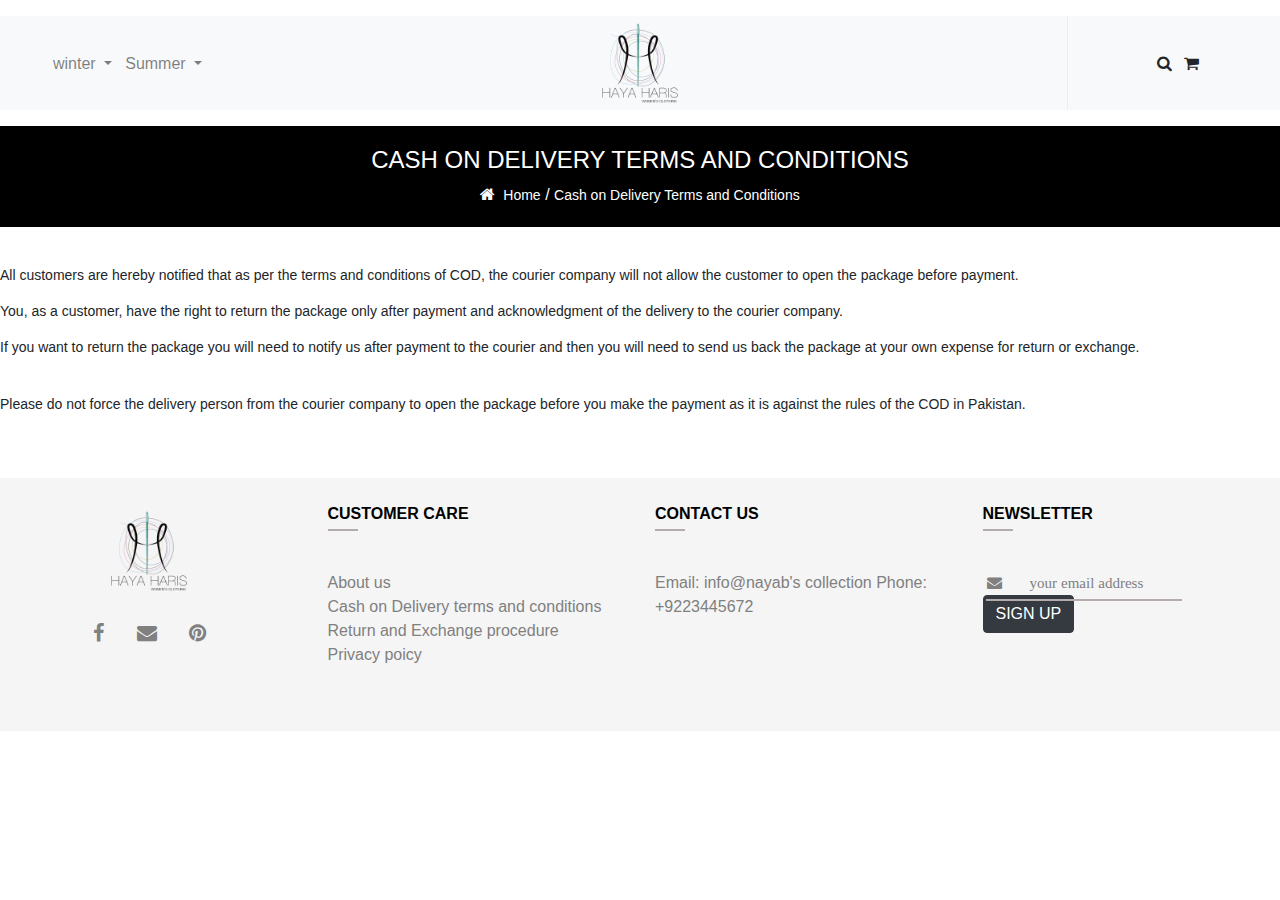
<file: public/cashondeliver.html>
<!DOCTYPE html>
<html lang="en">
<head>
    <meta charset="UTF-8">
    <meta name="viewport" content="width=device-width, initial-scale=1.0">
    <title>cash on deliver nayab's collection</title>
    <link rel="stylesheet" href="css/bootstrap.min.css">
    <link rel="stylesheet" href="css/index.css">
    <link rel="stylesheet" href="css/cashondelivery.css">
    <link rel="stylesheet" href="css/productview.css">
    <link rel="stylesheet" href="css/font-awesome.min.css">
</head>
<body>
   <!-- start topbar -->
  <div id="totop">
    <div class="topbar mt-3 mb-3 sticky-top bg-light">
        <div class="container-fluid">
            <div class="row">
                <div class=" col-2 col-sm-2 col-md-2 col-lg-2 ">
                  <nav class="navbar navbar-expand-lg navbar-light ">
                    <button class="navbar-toggler" type="button" data-toggle="collapse" data-target="#navbarSupportedContent" aria-controls="navbarSupportedContent" aria-expanded="false" aria-label="Toggle navigation">
                      <span class="navbar-toggler-icon"></span>
                    </button>
                  
                    <div class="collapse navbar-collapse" id="navbarSupportedContent">
                      <ul class="navbar-nav mr-auto">
                        
                        
                        <li class="nav-item dropdown">
                          <a class="nav-link dropdown-toggle" href="#" id="navbarDropdown" role="button" data-toggle="dropdown" aria-haspopup="true" aria-expanded="false">
                            winter
                          </a>
                          <div class="dropdown-menu" aria-labelledby="navbarDropdown">
                            <a class="dropdown-item" href="#">Khaddar</a>
                            <a class="dropdown-item" href="#">Linen</a>
                            <div class="dropdown-divider"></div>
                            <a class="dropdown-item" href="#"></a>
                            <a class="dropdown-item" href="#"></a>
                            <a class="dropdown-item" href="#"></a>
                            <a class="dropdown-item" href="#"></a>
                          </div>
                        </li>
                        <li class="nav-item dropdown">
                          <a class="nav-link dropdown-toggle" href="#" id="navbarDropdown" role="button" data-toggle="dropdown" aria-haspopup="true" aria-expanded="false">
                           Summer
                          </a>
                          <div class="dropdown-menu" aria-labelledby="navbarDropdown">
                            <a class="dropdown-item" href="#">Action</a>
                            <a class="dropdown-item" href="#">Another action</a>
                            <div class="dropdown-divider"></div>
                            <a class="dropdown-item" href="#">Something else here</a>
                          </div>
                        </li>
                        
                      </ul>
                      
                    </div>
                  </nav> 
                </div>
                <div class=" col-8 col-sm-8 col-md-8  col-lg-8  logo">  
                    <img src="images/logo.webp" alt="" class="img-fluid " width="90">
                </div>
                <div class="col-2 col-sm-2 col-md-2 col-lg-2 search align-items-center d-flex justify-content-center">
                  <i class="fa fa-search pl-2" aria-hidden="true">
                    <i class="fa fa-shopping-cart pl-2" aria-hidden="true"></i>
                  </i>  
                </div>
                  </div>
           </div>
    </div>
</div>
<!-- endtopbar -->

         <!-- top heading -->
         <div class="aboutheading">
          <div class="container">
            <div class="row">
              <div class="col-md-12 col-sm-12 col-lg-12">
                <h4>CASH ON DELIVERY TERMS AND CONDITIONS</h4>
                <i class="fa fa-home">&nbsp; <a href="index.html">Home</a></i>
                <span>/</span>
                <a href="aboutus.html"> Cash on Delivery Terms and Conditions</a>
              </div>
            </div>
          </div>
        </div>
        <!-- paragraph -->
        <div class="para">
          <div class="container">
            <div class="row">
              <div class="col-sm-12 col-md-12 col-lg-12">
                <p>All customers are hereby notified that as per the terms and conditions of COD, the courier company will not allow the customer to open the package before payment. </p>

<p>You, as a customer, have the right to return the package only after payment and acknowledgment of the delivery to the courier company.</p> 

<p>If you want to return the package you will need to notify us after payment to the courier and then you will need to send us back the package at your own expense for return or exchange.</p> 
<br>
<p>Please do not force the delivery person from the courier company to open the package before you make the payment as it is against the rules of the COD in Pakistan.</p>
              </div>
            </div>
          </div>
        </div>

   <!-- footer -->
 <div class="foter mt-5">
    <div class="container">
      <div class="row">
        <div class="col-sm-3 col-md-3 col-lg-3 ">
          <div class="footerlogo"><img src="images/logo.webp" alt="" class="img-fluid " width="90"></div>
         <div class="iconnss justify-content-center"> <a href="www.facebook.com" class=" fb mx-1 " target="blank"><i class="fa fa-facebook"></i></a>
          <a href="www.facebook.com" class=" msg mx-1 " target="blank"><i class="fa fa-envelope" aria-hidden="true"></i></a>
          <a href="www.pinterest.com" class=" prntrest mx-1" target="blank"><i class="fa fa-pinterest" aria-hidden="true"></i></a>
        </div>
        </div>
        
        <div class="col-sm-3 col-md-3 col-lg-3">
          <div><h6 class="footer-heading mb-5"> CUSTOMER CARE</h6>
          <div class="a"><a href="">About us</a> <br>
          <a href="">Cash on Delivery terms and conditions</a> <br>
          <a href="">Return and Exchange procedure</a> <br>
          <a href="">Privacy poicy</a> <br>
        </div>
        </div>
        </div>
        <div class="col-sm-3 col-md-3 col-lg-3 div">
          <h6 class="footer-heading mb-5">CONTACT US</h6>
          <a href="href=mailto:raonayabi1@gmail.com">Email: info@nayab's collection</a>
          <a href="href=tel:03431224567">Phone: +9223445672</a>
        </div>
        <div class="col-sm-3 col-md-3 col-lg-3">
  
          <h6 class="footer-heading mb-5"> NEWSLETTER</h6>
          <a href="www.facebook.com " class="footer-headingg mx-1 "><i class="fa fa-envelope" aria-hidden="true">  &nbsp; &nbsp; &nbsp; your email address</i></a>
          <br><button type="button" class="btn btn-dark">SIGN UP</button>
        </div>
      </div>
    </div>

    <script src="https://code.jquery.com/jquery-3.5.1.slim.min.js" integrity="sha384-DfXdz2htPH0lsSSs5nCTpuj/zy4C+OGpamoFVy38MVBnE+IbbVYUew+OrCXaRkfj" crossorigin="anonymous"></script>
    <script src="https://cdn.jsdelivr.net/npm/popper.js@1.16.0/dist/umd/popper.min.js" integrity="sha384-Q6E9RHvbIyZFJoft+2mJbHaEWldlvI9IOYy5n3zV9zzTtmI3UksdQRVvoxMfooAo" crossorigin="anonymous"></script>
    <script src="https://stackpath.bootstrapcdn.com/bootstrap/4.5.0/js/bootstrap.min.js" integrity="sha384-OgVRvuATP1z7JjHLkuOU7Xw704+h835Lr+6QL9UvYjZE3Ipu6Tp75j7Bh/kR0JKI" crossorigin="anonymous"></script>
    
</body>
</html>
</file>
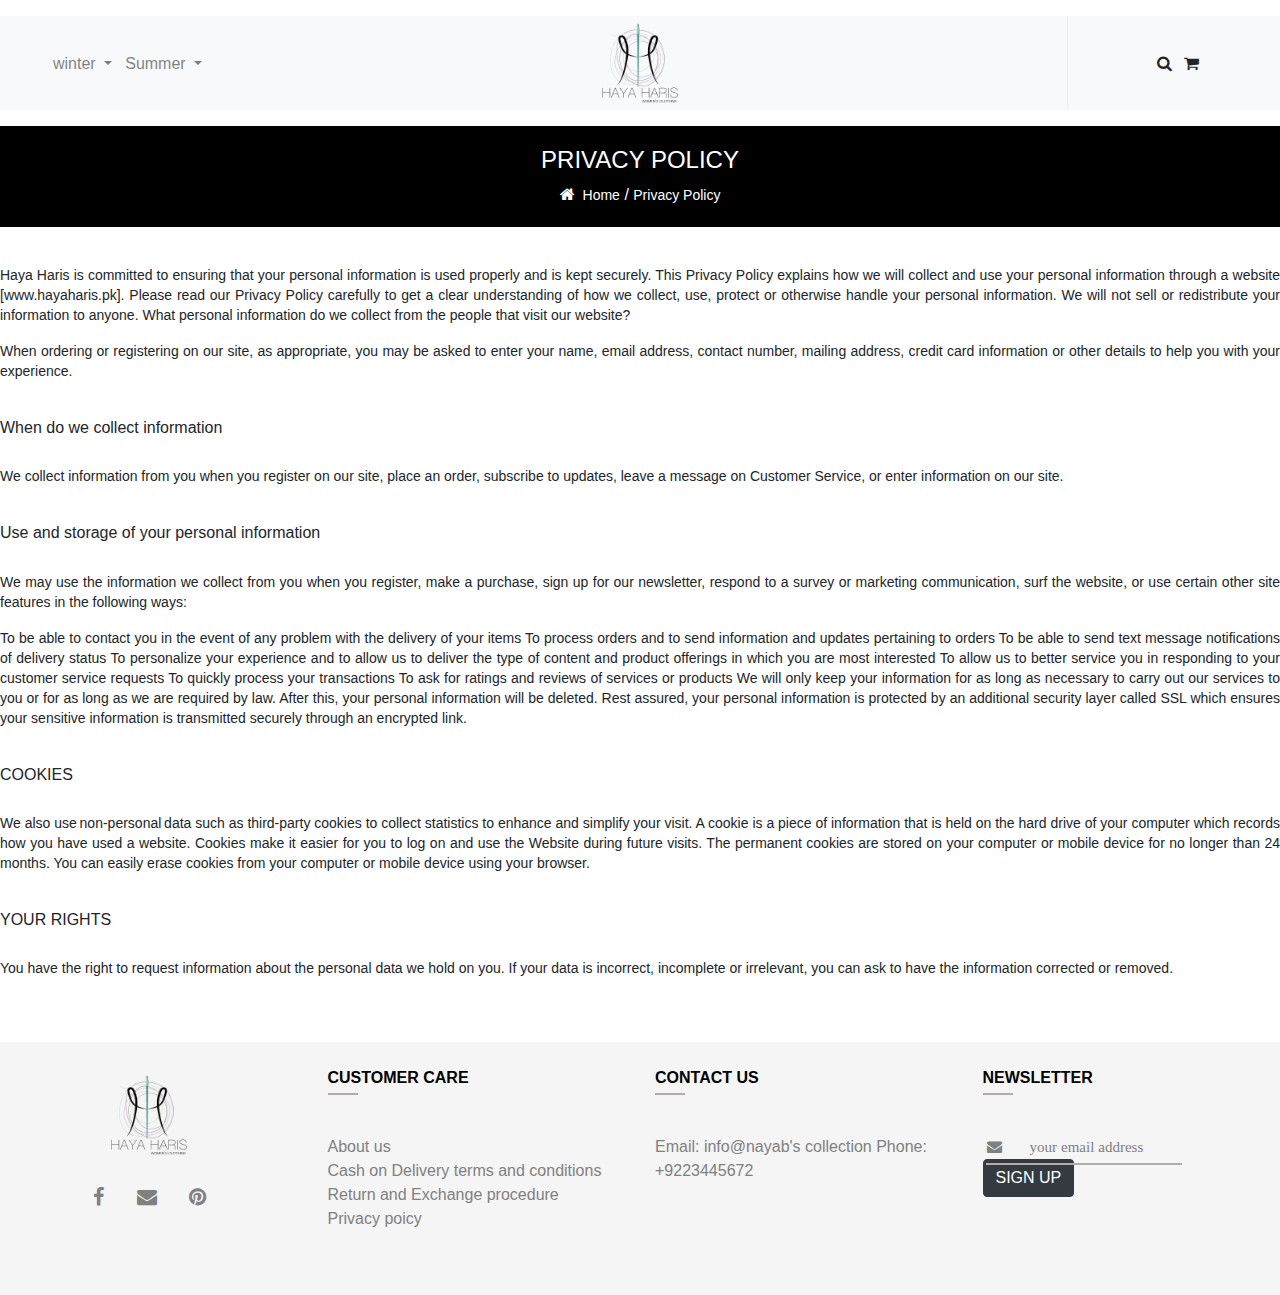
<file: public/privacy.html>
<!DOCTYPE html>
<html lang="en">
<head>
    <meta charset="UTF-8">
    <meta name="viewport" content="width=device-width, initial-scale=1.0">
    <title>privacynayab's collection</title>
    <link rel="stylesheet" href="css/bootstrap.min.css">
    <link rel="stylesheet" href="css/index.css">
    <link rel="stylesheet" href="css/privacy.css">
    <link rel="stylesheet" href="css/productview.css">
    <link rel="stylesheet" href="css/font-awesome.min.css">
</head>
<body>
 <!-- start topbar -->
 <div id="totop">
  <div class="topbar mt-3 mb-3 sticky-top bg-light">
      <div class="container-fluid">
          <div class="row">
              <div class=" col-2 col-sm-2 col-md-2 col-lg-2 ">
                <nav class="navbar navbar-expand-lg navbar-light ">
                  <button class="navbar-toggler" type="button" data-toggle="collapse" data-target="#navbarSupportedContent" aria-controls="navbarSupportedContent" aria-expanded="false" aria-label="Toggle navigation">
                    <span class="navbar-toggler-icon"></span>
                  </button>
                
                  <div class="collapse navbar-collapse" id="navbarSupportedContent">
                    <ul class="navbar-nav mr-auto">
                      
                      
                      <li class="nav-item dropdown">
                        <a class="nav-link dropdown-toggle" href="#" id="navbarDropdown" role="button" data-toggle="dropdown" aria-haspopup="true" aria-expanded="false">
                          winter
                        </a>
                        <div class="dropdown-menu" aria-labelledby="navbarDropdown">
                          <a class="dropdown-item" href="#">Khaddar</a>
                          <a class="dropdown-item" href="#">Linen</a>
                          <div class="dropdown-divider"></div>
                          <a class="dropdown-item" href="#"></a>
                          <a class="dropdown-item" href="#"></a>
                          <a class="dropdown-item" href="#"></a>
                          <a class="dropdown-item" href="#"></a>
                        </div>
                      </li>
                      <li class="nav-item dropdown">
                        <a class="nav-link dropdown-toggle" href="#" id="navbarDropdown" role="button" data-toggle="dropdown" aria-haspopup="true" aria-expanded="false">
                         Summer
                        </a>
                        <div class="dropdown-menu" aria-labelledby="navbarDropdown">
                          <a class="dropdown-item" href="#">Action</a>
                          <a class="dropdown-item" href="#">Another action</a>
                          <div class="dropdown-divider"></div>
                          <a class="dropdown-item" href="#">Something else here</a>
                        </div>
                      </li>
                      
                    </ul>
                    
                  </div>
                </nav> 
              </div>
              <div class=" col-8 col-sm-8 col-md-8  col-lg-8  logo">  
                  <img src="images/logo.webp" alt="" class="img-fluid " width="90">
              </div>
              <div class="col-2 col-sm-2 col-md-2 col-lg-2 search align-items-center d-flex justify-content-center">
                <i class="fa fa-search pl-2" aria-hidden="true">
                  <i class="fa fa-shopping-cart pl-2" aria-hidden="true"></i>
                </i>  
              </div>
                </div>
         </div>
  </div>
</div>
<!-- endtopbar -->

         <!-- top heading -->
         <div class="aboutheading">
          <div class="container">
            <div class="row">
              <div class="col-md-12 col-sm-12 col-lg-12">
                <h4>PRIVACY POLICY</h4>
                <i class="fa fa-home">&nbsp; <a href="index.html">Home</a></i>
                <span>/</span>
                <a href="aboutus.html"> Privacy Policy</a>
              </div>
            </div>
          </div>
        </div>
        <!-- paragraph -->
        <div class="para">
          <div class="container">
            <div class="row">
              <div class="col-sm-12 col-md-12 col-lg-12">
                <p>Haya Haris is committed to ensuring that your personal information is used properly and is kept securely. This Privacy Policy explains how we will collect and use your personal information through a website [www.hayaharis.pk]. Please read our Privacy Policy carefully to get a clear understanding of how we collect, use, protect or otherwise handle your personal information. We will not sell or redistribute your information to anyone.
                  What personal information do we collect from the people that visit our website?
                   </p>

<p>When ordering or registering on our site, as appropriate, you may be asked to enter your name, email address, contact number, mailing address, credit card information or other details to help you with your experience.</p> 
<br> 
<h6>When do we collect information</h6>
 <br>
<p>We collect information from you when you register on our site, place an order, subscribe to updates, leave a message on Customer Service, or enter information on our site.</p> 
<br>
<h6>Use and storage of your personal information</h6>
<br>
<p>We may use the information we collect from you when you register, make a purchase, sign up for our newsletter, respond to a survey or marketing communication, surf the website, or use certain other site features in the following ways:
</p>
<p>
  To be able to contact you in the event of any problem with the delivery of your items
To process orders and to send information and updates pertaining to orders
To be able to send text message notifications of delivery status
To personalize your experience and to allow us to deliver the type of content and product offerings in which you are most interested
To allow us to better service you in responding to your customer service requests
To quickly process your transactions
To ask for ratings and reviews of services or products
We will only keep your information for as long as necessary to carry out our services to you or for as long as we are required by law. After this, your personal information will be deleted. Rest assured, your personal information is protected by an additional security layer called SSL which ensures your sensitive information is transmitted securely through an encrypted link.
</p>
<br>
<h6>COOKIES</h6>
<br>
<p>
  We also use non-personal data such as third-party cookies to collect statistics to enhance and simplify your visit. A cookie is a piece of information that is held on the hard drive of your computer which records how you have used a website. Cookies make it easier for you to log on and use the Website during future visits.
The permanent cookies are stored on your computer or mobile device for no longer than 24 months. You can easily erase cookies from your computer or mobile device using your browser.
</p>
<br>
<h6>YOUR RIGHTS</h6>
<br>
<p>You have the right to request information about the personal data we hold on you. If your data is incorrect, incomplete or irrelevant, you can ask to have the information corrected or removed.</p>

              </div>
            </div>
          </div>
        </div>

   <!-- footer -->
 <div class="foter mt-5 data-parallax=scroll">
    <div class="container">
      <div class="row">
        <div class="col-sm-3 col-md-3 col-lg-3 ">
          <div class="footerlogo"><img src="images/logo.webp" alt="" class="img-fluid " width="90"></div>
         <div class="iconnss justify-content-center"> <a href="www.facebook.com" class=" fb mx-1 " target="blank"><i class="fa fa-facebook"></i></a>
          <a href="www.facebook.com" class=" msg mx-1 " target="blank"><i class="fa fa-envelope" aria-hidden="true"></i></a>
          <a href="www.pinterest.com" class=" prntrest mx-1" target="blank"><i class="fa fa-pinterest" aria-hidden="true"></i></a>
        </div>
        </div>
        
        <div class="col-sm-3 col-md-3 col-lg-3">
          <div><h6 class="footer-heading mb-5"> CUSTOMER CARE</h6>
          <div class="a"><a href="">About us</a> <br>
          <a href="">Cash on Delivery terms and conditions</a> <br>
          <a href="">Return and Exchange procedure</a> <br>
          <a href="">Privacy poicy</a> <br>
        </div>
        </div>
        </div>
        <div class="col-sm-3 col-md-3 col-lg-3 div">
          <h6 class="footer-heading mb-5">CONTACT US</h6>
          <a href="href=mailto:raonayabi1@gmail.com">Email: info@nayab's collection</a>
          <a href="href=tel:03431224567">Phone: +9223445672</a>
        </div>
        <div class="col-sm-3 col-md-3 col-lg-3">
  
          <h6 class="footer-heading mb-5"> NEWSLETTER</h6>
          <a href="www.facebook.com " class="footer-headingg mx-1 "><i class="fa fa-envelope" aria-hidden="true">  &nbsp; &nbsp; &nbsp; your email address</i></a>
          <br><button type="button" class="btn btn-dark signup">SIGN UP</button>
        </div>
      </div>
    </div>

    <script src="https://code.jquery.com/jquery-3.5.1.slim.min.js" integrity="sha384-DfXdz2htPH0lsSSs5nCTpuj/zy4C+OGpamoFVy38MVBnE+IbbVYUew+OrCXaRkfj" crossorigin="anonymous"></script>
    <script src="https://cdn.jsdelivr.net/npm/popper.js@1.16.0/dist/umd/popper.min.js" integrity="sha384-Q6E9RHvbIyZFJoft+2mJbHaEWldlvI9IOYy5n3zV9zzTtmI3UksdQRVvoxMfooAo" crossorigin="anonymous"></script>
    <script src="https://stackpath.bootstrapcdn.com/bootstrap/4.5.0/js/bootstrap.min.js" integrity="sha384-OgVRvuATP1z7JjHLkuOU7Xw704+h835Lr+6QL9UvYjZE3Ipu6Tp75j7Bh/kR0JKI" crossorigin="anonymous"></script>
    
</body>
</html>
</file>
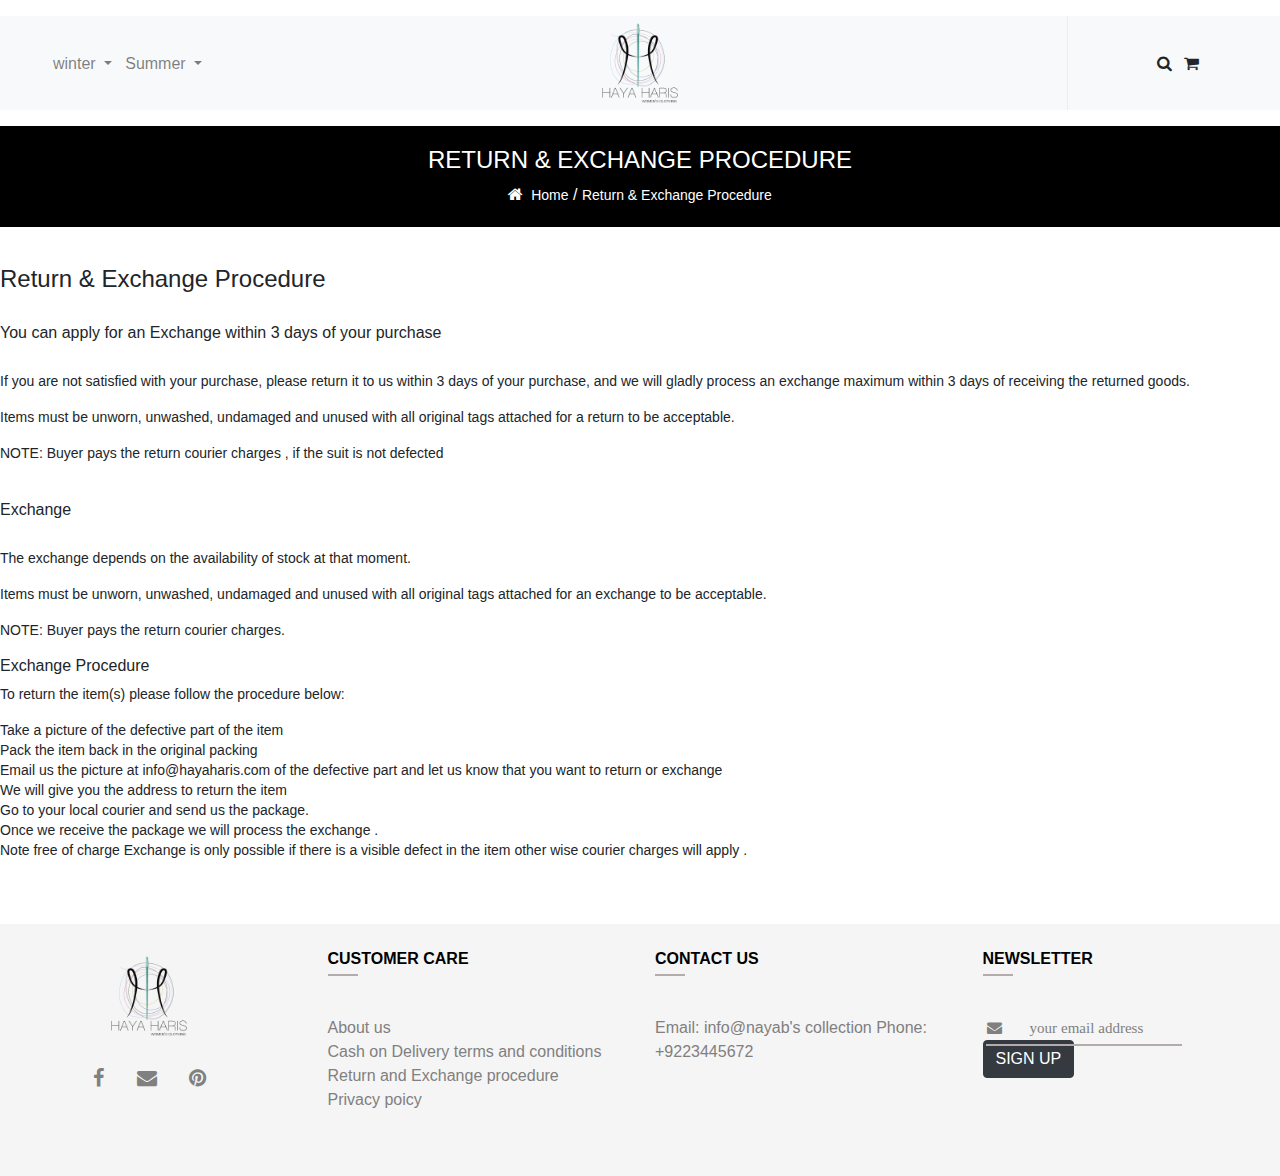
<file: public/return.html>
<!DOCTYPE html>
<html lang="en">
<head>
    <meta charset="UTF-8">
    <meta name="viewport" content="width=device-width, initial-scale=1.0">
    <title>return and exchange nayab's collection</title>
    <link rel="stylesheet" href="css/bootstrap.min.css">
    <link rel="stylesheet" href="css/index.css">
    <link rel="stylesheet" href="css/return.css">
    <link rel="stylesheet" href="css/productview.css">
    <link rel="stylesheet" href="css/font-awesome.min.css">
</head>
<body>

    <!-- start topbar -->
  <div id="totop">
    <div class="topbar mt-3 mb-3 sticky-top bg-light">
        <div class="container-fluid">
            <div class="row">
                <div class=" col-2 col-sm-2 col-md-2 col-lg-2 ">
                  <nav class="navbar navbar-expand-lg navbar-light ">
                    <button class="navbar-toggler" type="button" data-toggle="collapse" data-target="#navbarSupportedContent" aria-controls="navbarSupportedContent" aria-expanded="false" aria-label="Toggle navigation">
                      <span class="navbar-toggler-icon"></span>
                    </button>
                  
                    <div class="collapse navbar-collapse" id="navbarSupportedContent">
                      <ul class="navbar-nav mr-auto">
                        
                        
                        <li class="nav-item dropdown">
                          <a class="nav-link dropdown-toggle" href="#" id="navbarDropdown" role="button" data-toggle="dropdown" aria-haspopup="true" aria-expanded="false">
                            winter
                          </a>
                          <div class="dropdown-menu" aria-labelledby="navbarDropdown">
                            <a class="dropdown-item" href="#">Khaddar</a>
                            <a class="dropdown-item" href="#">Linen</a>
                            <div class="dropdown-divider"></div>
                            <a class="dropdown-item" href="#"></a>
                            <a class="dropdown-item" href="#"></a>
                            <a class="dropdown-item" href="#"></a>
                            <a class="dropdown-item" href="#"></a>
                          </div>
                        </li>
                        <li class="nav-item dropdown">
                          <a class="nav-link dropdown-toggle" href="#" id="navbarDropdown" role="button" data-toggle="dropdown" aria-haspopup="true" aria-expanded="false">
                           Summer
                          </a>
                          <div class="dropdown-menu" aria-labelledby="navbarDropdown">
                            <a class="dropdown-item" href="#">Action</a>
                            <a class="dropdown-item" href="#">Another action</a>
                            <div class="dropdown-divider"></div>
                            <a class="dropdown-item" href="#">Something else here</a>
                          </div>
                        </li>
                        
                      </ul>
                      
                    </div>
                  </nav> 
                </div>
                <div class=" col-8 col-sm-8 col-md-8  col-lg-8  logo">  
                    <img src="images/logo.webp" alt="" class="img-fluid " width="90">
                </div>
                <div class="col-2 col-sm-2 col-md-2 col-lg-2 search align-items-center d-flex justify-content-center">
                  <i class="fa fa-search pl-2" aria-hidden="true">
                    <i class="fa fa-shopping-cart pl-2" aria-hidden="true"></i>
                  </i>  
                </div>
                  </div>
           </div>
    </div>
</div>
<!-- endtopbar -->
    
 <!-- top heading -->
 <div class="aboutheading">
  <div class="container">
    <div class="row">
      <div class="col-md-12 col-sm-12 col-lg-12">
        <h4>RETURN & EXCHANGE PROCEDURE</h4>
        <i class="fa fa-home">&nbsp; <a href="index.html">Home</a></i>
        <span>/</span>
        <a href="aboutus.html"> Return & Exchange Procedure</a>
      </div>
    </div>
  </div>
</div>
<!-- paragraph -->
<div class="para">
  <div class="container">
    <div class="row">
      <div class="col-sm-12 col-md-12 col-lg-12">
        <h4>Return & Exchange Procedure</h4>
        <br>
        <h6>You can apply for an Exchange within 3 days of your purchase</h6>
        <br>

        <p>If you are not satisfied with your purchase, please return it to us within 3 days of your purchase, and we will gladly process an exchange maximum within 3 days of receiving the returned goods. </p>

<p>Items must be unworn, unwashed, undamaged and unused with all original tags attached for a return to be acceptable.</p> 

<p>NOTE: Buyer pays the return courier charges , if the suit is not defected</p> 
<br>
<h6>Exchange</h6>
<br>
<p>
  The exchange depends on the availability of stock at that moment.</p>
  <p>Items must be unworn, unwashed, undamaged and unused with all original tags attached for an exchange to be acceptable.</p>
<p>NOTE: Buyer pays the return courier charges.</p>

<h6>Exchange Procedure</h6>
<p>To return the item(s) please follow the procedure below:</p>
<p>
  Take a picture of the defective part of the item <br>
  Pack the item back in the original packing <br>
  Email us the picture at info@hayaharis.com of the defective part and let us know that you want to return or exchange <br>
  We will give you the address to return the item <br>
  Go to your local courier and send us the package. <br>
  Once we receive the package we will process the exchange . <br>
  Note free of charge Exchange is only possible if there is a visible defect in the item other wise courier charges will apply . <br>

</p>
</div>
    </div>
  </div>
</div>

   <!-- footer -->
 <div class="foter mt-5">
    <div class="container">
      <div class="row">
        <div class="col-sm-3 col-md-3 col-lg-3 ">
          <div class="footerlogo"><img src="images/logo.webp" alt="" class="img-fluid " width="90"></div>
         <div class="iconnss justify-content-center"> <a href="www.facebook.com" class=" fb mx-1 " target="blank"><i class="fa fa-facebook"></i></a>
          <a href="www.facebook.com" class=" msg mx-1 " target="blank"><i class="fa fa-envelope" aria-hidden="true"></i></a>
          <a href="www.pinterest.com" class=" prntrest mx-1" target="blank"><i class="fa fa-pinterest" aria-hidden="true"></i></a>
        </div>
        </div>
        
        <div class="col-sm-3 col-md-3 col-lg-3">
          <div><h6 class="footer-heading mb-5"> CUSTOMER CARE</h6>
          <div class="a"><a href="">About us</a> <br>
          <a href="">Cash on Delivery terms and conditions</a> <br>
          <a href="">Return and Exchange procedure</a> <br>
          <a href="">Privacy poicy</a> <br>
        </div>
        </div>
        </div>
        <div class="col-sm-3 col-md-3 col-lg-3 div">
          <h6 class="footer-heading mb-5">CONTACT US</h6>
          <a href="href=mailto:raonayabi1@gmail.com">Email: info@nayab's collection</a>
          <a href="href=tel:03431224567">Phone: +9223445672</a>
        </div>
        <div class="col-sm-3 col-md-3 col-lg-3">
  
          <h6 class="footer-heading mb-5"> NEWSLETTER</h6>
          <a href="www.facebook.com " class="footer-headingg mx-1 "><i class="fa fa-envelope" aria-hidden="true">  &nbsp; &nbsp; &nbsp; your email address</i></a>
          <br><button type="button" class="btn btn-dark">SIGN UP</button>
        </div>
      </div>
    </div>

    <script src="https://code.jquery.com/jquery-3.5.1.slim.min.js" integrity="sha384-DfXdz2htPH0lsSSs5nCTpuj/zy4C+OGpamoFVy38MVBnE+IbbVYUew+OrCXaRkfj" crossorigin="anonymous"></script>
    <script src="https://cdn.jsdelivr.net/npm/popper.js@1.16.0/dist/umd/popper.min.js" integrity="sha384-Q6E9RHvbIyZFJoft+2mJbHaEWldlvI9IOYy5n3zV9zzTtmI3UksdQRVvoxMfooAo" crossorigin="anonymous"></script>
    <script src="https://stackpath.bootstrapcdn.com/bootstrap/4.5.0/js/bootstrap.min.js" integrity="sha384-OgVRvuATP1z7JjHLkuOU7Xw704+h835Lr+6QL9UvYjZE3Ipu6Tp75j7Bh/kR0JKI" crossorigin="anonymous"></script>
    
</body>
</html>
</file>
<file: public/css/index.css>
*{
    margin: 0;
    padding: 0;
    
}
html {
    scroll-behavior: smooth;
}
 .dropdown a{
     position: relative;
     top: 1px;
     left: 1px;
     right: 1px;
     bottom: 1px;
     padding-left: 5px !important;

 }
.logo , .navbar, .search{
    text-align: center;
    padding: 2px;
    
}
.navbar-nav{
    
    top: 50px !important;
    background: #f8f9fa !important;
    width: max-content !important;
    padding: 5px 15px !important;
}
.div#navbarSupportedContent {
    position: absolute;
    top: 50px !important;
    background: #f8f9fa !important;
    width: max-content !important;
    padding: 5px 15px !important;
}
 
  .line{
      position: relative;
      bottom: 2px;
    font-size: 40px;
     font-weight: lighter;
     color: grey;
    
     }
     .carousel-item img{
         height: 550px !important; 
     }
     .lane{
         width: 50px;
         height: 30px;
         color: grey;
         position: relative;
         top: 10%;
         left: 45%;
     }
     .lanee{
        width: 50px;
        height: 30px;
        color: grey;
        text-align: center;
        position: absolute;
        bottom: 0%;
        right: 45%;
        
    }
    .featured_products h3{
        text-align: center;
        margin-top: 50px;
    }
.xx{
    margin-left: 45%;
    color: grey;
}
    .x::before{
        
        content: " ______ ";
    }
    .x::after{
        content: " ______";
    }
    /* .cards{
        position: relative;
        transition: transform .2s;
    } */

    /* .card:hover {
        transform: scale(1.5); 
      }  */

      /* img:hover {
        -webkit-transform: scaleX(-1);
        transform: scaleX(-1);
      } */
    .badge{
        position: absolute;
        top: 0;
        left: 0;
        
        padding: 15px;
    }
     
    span.badge-custom {
        height: 50px;
        line-height: 50px;
        padding-top: 0;
        padding-bottom: 0;
        position: absolute;
        top: 10px;
        left: 10px;
        z-index: 3;
        color: white;
        background-color: grey !important;
    }

    .card-head {
        position: relative;
    }
    
    .card-content {
        position: absolute;
        top: 0;
        left: 0;
        z-index: 2;
        display: none;
        width: 100%;
        height: 100%;
        background-image: url(../images/pic2.jpg);
        background-size: cover;
        align-items: center;
        justify-content: center;
    }
    .card-content a {
        height: max-content;
        height: 50px;
        width: 50px;
        text-align: center;
        line-height: 50px;
        border-radius: 50%;
    }

    .card-head img:hover + .card-content,
    .card-content:hover{
        display: block;
        display: flex;
    }
    .card-content1 {
        position: absolute;
        top: 0;
        left: 0;
        z-index: 2;
        display: none;
        width: 100%;
        height: 100%;
        background-image: url(../images/pic4.webp);
        background-size: cover;
        align-items: center;
        justify-content: center;
    }
    .card-content1 a {
        height: max-content;
        height: 50px;
        width: 50px;
        text-align: center;
        line-height: 50px;
        border-radius: 50%;
    }

    .card-head img:hover + .card-content1,
    .card-content1:hover{
        display: block;
        display: flex;
    }
    .card-content2 {
        position: absolute;
        top: 0;
        left: 0;
        z-index: 2;
        display: none;
        width: 100%;
        height: 100%;
        background-image: url(../images/pic6.jpg);
        background-size: cover;
        align-items: center;
        justify-content: center;
    }
    .card-content2 a {
        height: max-content;
        height: 50px;
        width: 50px;
        text-align: center;
        line-height: 50px;
        border-radius: 50%;
    }
    .card-head img:hover + .card-content2,
    .card-content2:hover{
        display: block;
        display: flex;
    }
    .card-content3{
        position: absolute;
        top: 0;
        left: 0;
        z-index: 2;
        display: none;
        width: 100%;
        height: 100%;
        background-image: url(../images/pic8.webp);
        background-size: cover;
        align-items: center;
        justify-content: center;
    }

    .card-content3 a {
        height: max-content;
        height: 50px;
        width: 50px;
        text-align: center;
        line-height: 50px;
        border-radius: 50%;
    }


    .card-head img:hover + .card-content3,
    .card-content3:hover{
        display: block;
        display: flex;
    }
    /* .card-content img{
        display: inline;

    } */
    
    .card-content a {
        height: max-content;
        height: 50px;
        width: 50px;
        text-align: center;
        line-height: 50px;
        border-radius: 50%;
    }

    .card-head img:hover + .card-content,
    .card-content:hover{
        display: block;
        display: flex;
    }
    .card{
        border: none;
    }
    .card-text{
        text-decoration: underline;
        text-decoration-color: red;
    }
    .card-text a{
        text-decoration: none;
        color: black;
    }
   .delins del{
       color: gray;

   }
   .delins ins{
 text-decoration:  none;
   }
   .top{
       /* margin-right : 20px !important;
       margin-bottom: 80px !important; */
       font-size: 20px !important;
       color: black;
       border: 2px solid black;
       padding: 25px;
       border-radius: 50%;
       
       z-index: 2;
   }
i.top{
    /* position: absolute;
    right: 0%; */
    position: relative;
       bottom: 20px;
       left: 90%;
   
}
   .top:hover{
       color: white;
       background-color: black;
       transition: all 0.6s ease;
       /* z-index: 2; */
   }
.upto60{
        background-color: black;
        color: white;
        padding-bottom: 5px;
        margin-left: 9%;
        margin-right: 9%;
        text-align: center;
        padding-top: 10px;
        
}

.foter{
    position: sticky;
    height: 20%;
    margin-top: 5px;
    background-color: whitesmoke;
    padding-top:2%;
    padding-bottom:5%;
}
.fb{
    color: gray;
    font-size: 20px;
    padding: 10px;
    
    border-radius: 50%;
}
.msg{
    color: gray;
    font-size: 20px;
    padding: 10px;
    
    border-radius: 50%;
}
.prntrest{
    color: gray;
    font-size: 20px;
    padding: 10px;
    border-radius: 50%;
}

.fb:hover{
background-color: black;
color: white;
}
.msg:hover{
    background-color: black;
    color: white;
    }
    .prntrest:hover{
        background-color: black;
        color: white;
        }
        
        h6.footer-heading{
            padding-bottom: 0px;
            position: relative;
            color: #000;
            font-weight: bolder;
                       
        }
        h6.footer-heading::after{ 
            top: 25px;
            content:"";
            height: 2px;
            width: 30px;
            left: 0;
            
            position: absolute;
            border: 1px solid rgb(180, 172, 172);
        }
        a.footer-headingg::after{
            top: 95px;
            content:"";
            height: 1px;
            width: 60%;
            left: 18px;
            position: absolute;
            border: 1px solid rgb(180, 172, 172);
        }
        .footer-headingg{
            color: gray;
        }
        a.footer-headingg{
            color: gray;
            font-family: 'Lucida Sans', 'Lucida Sans Regular', 'Lucida Grande', 'Lucida Sans Unicode', Geneva, Verdana, sans-serif;
            font-size: 15px;
            font-weight: bolder !important;
            
        }
        .iconnss.justify-content-center {
            margin-left: 5px;
            padding-left: 25%;
            margin-top: 20px;
        }
        .footerlogo{
            text-align: center;
            padding: 2px;
            margin-bottom: 5px;
        }
        .a a{
    
            color: gray;
        }
        .div a{
            color: gray;
            
        }
        
.msgg{
    color: gray;
    font-size: 15px;
    margin: 0%;
}
/* .btn{
    position: relative;
    top: 30px;
    background-color: black !important;
    border-radius: 0px;
    width: 40%;
    
} */
</file>
<file: public/css/productview.css>
/* .menubar{
    margin-top: 5px;
    margin-bottom: 5%;
    height: 20%;
    left: 0;
    right: 0;
    padding: 10px;
    

    
} */
.menubar{
    margin-left: 0px !important;
    margin-right: 0px !important;
}
.menubar a{
    color: black;
    
}
.menubar .arrow{
    padding-right: 7%;
    color: black;
    font-size-adjust: 20px;
}


.container{
    
    max-width: 100% !important;
    left: 0px !important;
    margin-left: 0px !important;
    margin-right: 0px !important;
    padding-left: 0px !important;
    padding-right: 0px !important;
    
}
.col-2.col-sm-2.col-md-2.col-lg-2.search {
    border-left: 1px solid #EEE;
}

div#navbarSupportedContent {
    position: absolute;
    top: 17px;
    background: #f8f9fa;
    width: max-content;
    padding: 5px 15px;
}

.dropdown-menu.show {
    position: absolute;
} 
.signup{
    /* position: relative; 
    top: 50%; */
}
.view img{
    margin-left: 20%;
    border: 1px solid wheat;
    border-radius: 20px;
}
.brandname{
    margin-top: 15%;
}
.pricess del{
 color: rgb(173, 170, 170);
 padding-top: 50px;
}
.pricess ins{
    
    font-size: 30px;
    
    text-decoration: none;
   }

   .but .btn{
       text-align: center;
       background: black;
       margin-top: 150px;
       margin-bottom: 30px;
       border-radius: 0px !important;
       width: 95%;
       
   }
   .butt .btn{
    text-align: center;
    background: black;
    width: 95%;
    border-radius: 0px !important;
    margin-bottom: 30px;
    
    
    
}
.label{
    margin-top: 50px;
    border: rgb(189, 185, 185) 2px solid;
    padding: 20px;
    border-radius: 20px;
    width: 95%;
    margin-left: 20px;
}
.label p::before {
    display: inline-block;
    padding-right: .5rem;
    color: #6c757d;
    content: ">";
}
</file>
<file: public/css/aboutus.css>
.aboutheading{
    height: 10%;
    background-color: #000;
    color: #fff;
    padding: 20px;
    text-align: center;
    margin-top: 0px;
    font-family: Verdana, Geneva, Tahoma, sans-serif;
}
.aboutheading a{
    color: #fff;
    font-size: 14px;
    font-family: Verdana, Geneva, Tahoma, sans-serif;

}
.para{
    margin-top: 3%;
    font-size: 14px;
    font-family: -apple-system, BlinkMacSystemFont, 'Segoe UI', Roboto, Oxygen, Ubuntu, Cantarell, 'Open Sans', 'Helvetica Neue', sans-serif;
}
.para p{
    line-height: 20px;
    text-align: justify;
    
}
</file>
<file: public/css/buyitnow.css>
body{
    margin: 0;
    padding: 0;
    
}.logo{
    text-align: left;
    padding-left: 20%;
    padding-top: 10%;
    display: inline-block;
    
}

.breadcrumb-item+.breadcrumb-item::before {
    display: inline-block;
    padding-right: .5rem;
    color: #6c757d;
    content: ">";
}
.formm{
    background-color:  #e9ecef;
}
.breadcrumb{
    text-align: left;
    padding-left: 18%;
    padding-top: 5%;
    font-size: 12px;
    font-family: 'Segoe UI', Tahoma, Geneva, Verdana, sans-serif;
    
}
.headings{
    /* padding-top: 5px;
    padding-bottom: 5px; */
    /* display: block;    */
     /* padding-left: 18% !important; */

        margin-block-start: 1.33em;
        margin-block-end: 1.33em;
        margin-inline-start: 0px;
        margin-inline-end: 0px;
        font-weight: bold;
}
    h4 {
        /* padding-left: 18px; */
        display: block;
        margin-block-start: 1.33em;
        margin-block-end: 1.33em;
        margin-inline-start: 0px;
        margin-inline-end: 0px;
        font-weight: bold;
    }

.section__title {
    display: block;
    margin-top: 0em;
    text-align: left;
    padding-left: 18%;
    padding-top: 5%;
    
    font-family: 'Segoe UI', Tahoma, Geneva, Verdana, sans-serif;
}
.floating-labels .main .field__label {
    color: #737373;
}
.comp-form{
    
    margin-top: 0em;
    text-align: left;
    padding-left: 18%;
    padding-top: 5%;
   padding-right:30px ;
  
}
.form-control[type="text"]{
    font-size: 13px;
    margin-bottom: 20px;
    padding: 20px;
    
    font-family: 'Segoe UI', Tahoma, Geneva, Verdana, sans-serif;
}
.mail[type="email"]{
        font-size: 13px;
        margin-bottom: 20px;
        padding: 20px;
        font-family: 'Segoe UI', Tahoma, Geneva, Verdana, sans-serif;
    }

    .form-control[type="number"]{
        margin-bottom: 20px;
        margin-top: 0px !important;
        font-size: 13px;
        font-family: 'Segoe UI', Tahoma, Geneva, Verdana, sans-serif;
        padding: 20px;
    }
.half{
    
    
    background-clip: padding-box;
    border-radius: 5px;
    display: block;
    -webkit-box-sizing: border-box;
    box-sizing: border-box;
    margin-right: 0px !important;
    
    /* padding: 0.92857em 0.78571em; */
    word-break: normal;
    line-height: inherit;
}
.halff{
    margin-left: 0px !important;
}
.btn {
    margin-top: 10px;
    
    /* position: relative; */
    padding-right: 0px;
    background-color: black !important;
    border-radius: 0px;
    width: 30%;
}
.button{
    background-color:  #e9ecef;
}
.form{
    background-color:  #e9ecef;
}

.pic1{
margin-left: 50px;
margin-top: 60px;
border-radius: 25px;
border: 1px solid gray ;
}
.image{
    padding-right: 0 !important;
    margin-right: 0px;
}
.text{
    color: rgb(172, 167, 167);
margin-top: 50px;
margin-right: 5%;
padding-top: 30px;
padding-left: 50px;
margin-left: 0px !important;


}
.col{
    width: 0px !important;
}
.price{
    color: rgb(172, 167, 167);
    padding-top: 30px;
    margin-right: 20px !important;
    
    margin-left: 5px;
}
.hr{
    height: 1px;
    color: rgb(172, 167, 167);
    width: 100%;
}
.subtotal{
    position: absolute;
    left: 30%;
    /* margin-left: 50px !important;
    padding-left: 140%;
    margin-top: 50px;
margin-right: 5%; */
    color: rgb(172, 167, 167);
    text-align: left;
}
.price2{
   position: absolute;
   right:100px;
    color: rgb(172, 167, 167);
}
.subtotal1{
    position: relative;
    top:60px;
    left: 120%;
    /* margin-left: 50px !important;
    padding-left: 140%;
    margin-top: 50px;
margin-right: 5%; */
    color: rgb(172, 167, 167);
    text-align: left;
}
.price3{
    font-size: 10px;
    position: relative;
    top:60px;
    left: 190%;
    /* margin-left: 50px !important;
    padding-left: 140%;
    margin-top: 50px;
margin-right: 5%; */
    color: rgb(172, 167, 167);
    text-align: left;
    left:450px;
}
.hr1{
    height: 1px;
    margin-top: 10%;
    top: 20px;
    color: rgb(172, 167, 167);
    width: 100%;
}
</file>
<file: public/css/cashondelivery.css>
.aboutheading{
    height: 10%;
    background-color: #000;
    color: #fff;
    padding: 20px;
    text-align: center;
    margin-top: 0px;
    font-family: Verdana, Geneva, Tahoma, sans-serif;
}
.aboutheading a{
    color: #fff;
    font-size: 14px;
    font-family: Verdana, Geneva, Tahoma, sans-serif;

}
.para{
    margin-top: 3%;
    font-size: 14px;
    font-family: -apple-system, BlinkMacSystemFont, 'Segoe UI', Roboto, Oxygen, Ubuntu, Cantarell, 'Open Sans', 'Helvetica Neue', sans-serif;
}
.para p{
    line-height: 20px;
    text-align: justify;
    
}
</file>
<file: public/css/privacy.css>
.aboutheading{
    height: 10%;
    background-color: #000;
    color: #fff;
    padding: 20px;
    text-align: center;
    margin-top: 0px;
    font-family: Verdana, Geneva, Tahoma, sans-serif;
}
.aboutheading a{
    color: #fff;
    font-size: 14px;
    font-family: Verdana, Geneva, Tahoma, sans-serif;

}
.para{
    margin-top: 3%;
    font-size: 14px;
    font-family: -apple-system, BlinkMacSystemFont, 'Segoe UI', Roboto, Oxygen, Ubuntu, Cantarell, 'Open Sans', 'Helvetica Neue', sans-serif;
}
.para p{
    line-height: 20px;
    text-align: justify;
    
}
</file>
<file: public/css/return.css>
.aboutheading{
    height: 10%;
    background-color: #000;
    color: #fff;
    padding: 20px;
    text-align: center;
    margin-top: 0px;
    font-family: Verdana, Geneva, Tahoma, sans-serif;
}
.aboutheading a{
    color: #fff;
    font-size: 14px;
    font-family: Verdana, Geneva, Tahoma, sans-serif;

}
.para{
    text-align: justify;
    
    margin-top: 3%;
    font-size: 14px;
    font-family: -apple-system, BlinkMacSystemFont, 'Segoe UI', Roboto, Oxygen, Ubuntu, Cantarell, 'Open Sans', 'Helvetica Neue', sans-serif;
}
.para p{
    line-height: 20px;
    text-align: justify !important;
    
}
</file>
